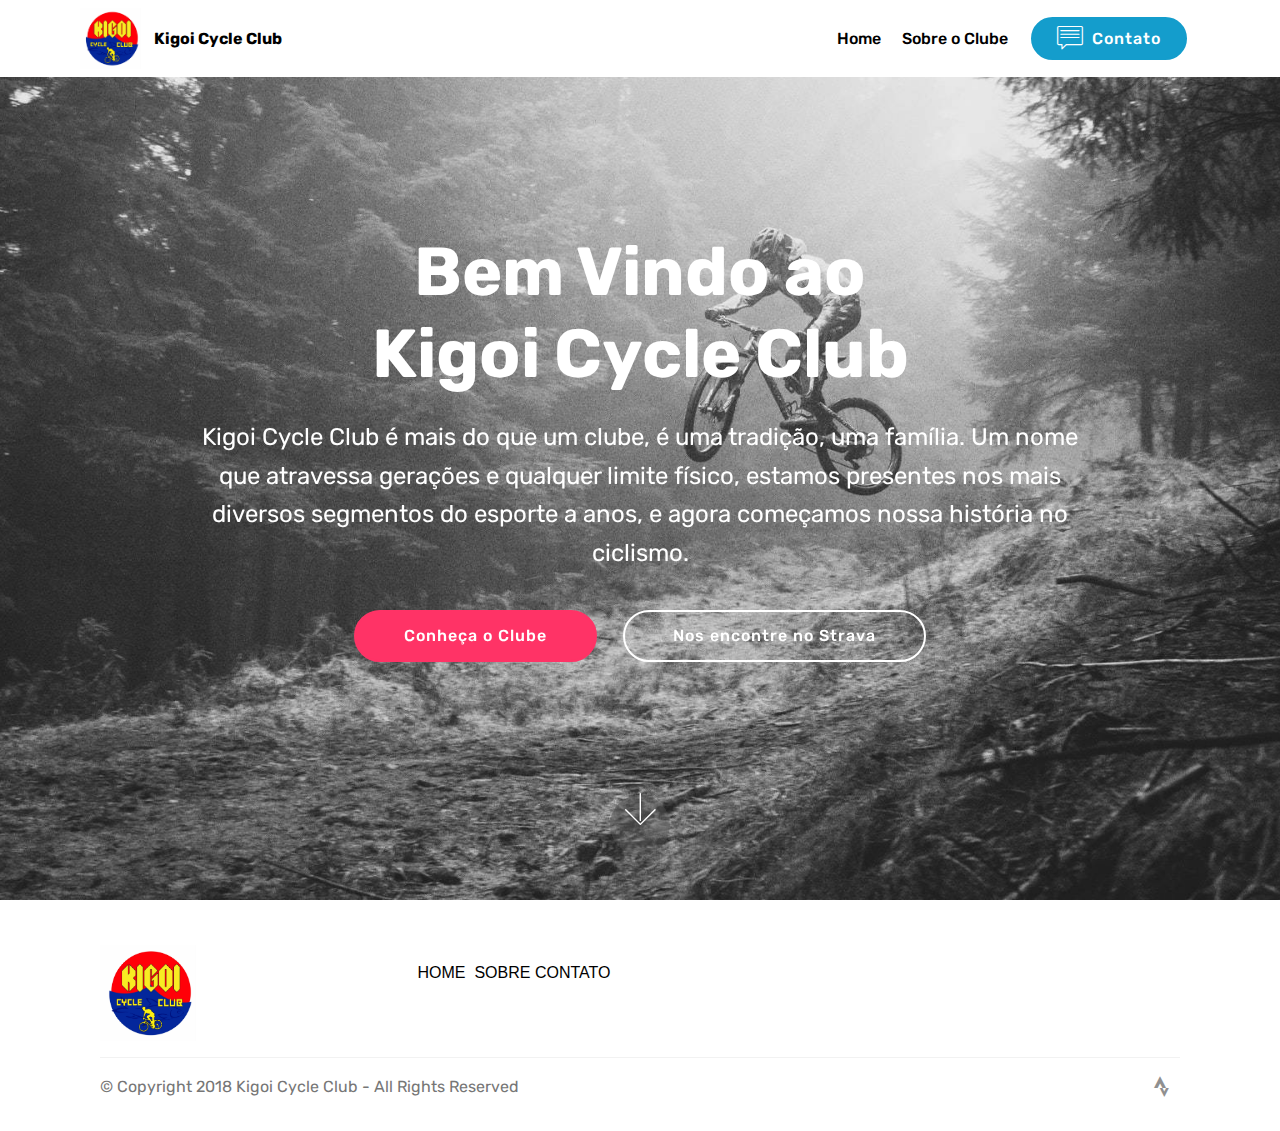
<file: index.html>
<!DOCTYPE html>
<html >
<head>
  <!-- Site made with Mobirise Website Builder v4.6.5, https://mobirise.com -->
  <meta charset="UTF-8">
  <meta http-equiv="X-UA-Compatible" content="IE=edge">
  <meta name="generator" content="Mobirise v4.6.5, mobirise.com">
  <meta name="viewport" content="width=device-width, initial-scale=1, minimum-scale=1">
  <link rel="shortcut icon" href="assets/images/kigoi-cicle-2279x2278.jpg" type="image/x-icon">
  <meta name="description" content="">
  <title>Home</title>
  <link rel="stylesheet" href="assets/web/assets/mobirise-icons/mobirise-icons.css">
  <link rel="stylesheet" href="assets/tether/tether.min.css">
  <link rel="stylesheet" href="assets/bootstrap/css/bootstrap.min.css">
  <link rel="stylesheet" href="assets/bootstrap/css/bootstrap-grid.min.css">
  <link rel="stylesheet" href="assets/bootstrap/css/bootstrap-reboot.min.css">
  <link rel="stylesheet" href="assets/socicon/css/styles.css">
  <link rel="stylesheet" href="assets/dropdown/css/style.css">
  <link rel="stylesheet" href="assets/theme/css/style.css">
  <link rel="stylesheet" href="assets/mobirise/css/mbr-additional.css" type="text/css">
  
  
  
</head>
<body>
  <section class="menu cid-r1SzBSHBFZ" once="menu" id="menu2-1">

    

    <nav class="navbar navbar-expand beta-menu navbar-dropdown align-items-center navbar-fixed-top navbar-toggleable-sm">
        <button class="navbar-toggler navbar-toggler-right" type="button" data-toggle="collapse" data-target="#navbarSupportedContent" aria-controls="navbarSupportedContent" aria-expanded="false" aria-label="Toggle navigation">
            <div class="hamburger">
                <span></span>
                <span></span>
                <span></span>
                <span></span>
            </div>
        </button>
        <div class="menu-logo">
            <div class="navbar-brand">
                <span class="navbar-logo">
                    <a href="https://mobirise.com">
                        <img src="assets/images/kigoi-cicle-2279x2278.jpg" alt="Mobirise" title="" style="height: 3.8rem;">
                    </a>
                </span>
                <span class="navbar-caption-wrap"><a class="navbar-caption text-black display-4" href="https://mobirise.com">
                        Kigoi Cycle Club</a></span>
            </div>
        </div>
        <div class="collapse navbar-collapse" id="navbarSupportedContent">
            <ul class="navbar-nav nav-dropdown" data-app-modern-menu="true"><li class="nav-item">
                    <a class="nav-link link text-black display-4" href="index.html">
                        Home</a>
                </li>
                <li class="nav-item">
                    <a class="nav-link link text-black display-4" href="aboutus.html">
                        Sobre o Clube</a>
                </li></ul>
            <div class="navbar-buttons mbr-section-btn"><a class="btn btn-sm btn-primary display-4" href="tel:+1-234-567-8901"><span class="mbri-chat mbr-iconfont mbr-iconfont-btn"></span>
                    
                    Contato</a></div>
        </div>
    </nav>
</section>

<section class="engine"><a href="https://mobirise.ws/g">create own website</a></section><section class="cid-r1SzWcnbmU mbr-fullscreen mbr-parallax-background" id="header2-2">

    

    

    <div class="container align-center">
        <div class="row justify-content-md-center">
            <div class="mbr-white col-md-10">
                <h1 class="mbr-section-title mbr-bold pb-3 mbr-fonts-style display-1">
                    Bem Vindo ao <br>Kigoi Cycle Club</h1>
                
                <p class="mbr-text pb-3 mbr-fonts-style display-5">
                    Kigoi Cycle Club é mais do que um clube, é uma tradição, uma família. Um nome que atravessa gerações e qualquer limite físico, estamos presentes nos mais diversos segmentos do esporte a anos, e agora começamos nossa história no ciclismo.</p>
                <div class="mbr-section-btn"><a class="btn btn-md btn-secondary display-4" href="aboutus.html">Conheça o Clube</a>
                    <a class="btn btn-md btn-white-outline display-4" href="https://www.strava.com/clubs/466234" target="_blank">Nos encontre no Strava</a></div>
            </div>
        </div>
    </div>
    <div class="mbr-arrow hidden-sm-down" aria-hidden="true">
        <a href="#next">
            <i class="mbri-down mbr-iconfont"></i>
        </a>
    </div>
</section>

<section class="cid-r1SFypBgGi" id="footer5-8">

    

    

    <div class="container">
        <div class="media-container-row">
            <div class="col-md-3">
                <div class="media-wrap">
                    <a href="index.html">
                       <img src="assets/images/kigoi-cicle-2279x2278.jpg" alt="Mobirise" title="">
                    </a>
                </div>
            </div>
            <div class="col-md-9">
                <p class="mbr-text align-right links mbr-fonts-style display-7"></p><p>&nbsp; &nbsp; &nbsp;&nbsp;&nbsp;&nbsp;&nbsp;<a href="index.html" class="text-black">HOME</a>&nbsp;&nbsp;<a href="aboutus.html" class="text-black">SOBRE</a>&nbsp;<a href="page2.html" class="text-black">CONTATO</a></p><p></p>
            </div>
        </div>
        <div class="footer-lower">
            <div class="media-container-row">
                <div class="col-md-12">
                    <hr>
                </div>
            </div>
            <div class="media-container-row mbr-white">
                <div class="col-md-6 copyright">
                    <p class="mbr-text mbr-fonts-style display-7">
                        © Copyright 2018 Kigoi Cycle Club - All Rights Reserved
                    </p>
                </div>
                <div class="col-md-6">
                    <div class="social-list align-right">
                        <div class="soc-item">
                            <a href="https://www.strava.com/clubs/466234" target="_blank">
                                <span class="mbr-iconfont mbr-iconfont-social socicon-strava socicon"></span>
                            </a>
                        </div>
                        
                        
                        
                        
                        
                    </div>
                </div>
            </div>
        </div>
    </div>
</section>


  <script src="assets/web/assets/jquery/jquery.min.js"></script>
  <script src="assets/popper/popper.min.js"></script>
  <script src="assets/tether/tether.min.js"></script>
  <script src="assets/bootstrap/js/bootstrap.min.js"></script>
  <script src="assets/dropdown/js/script.min.js"></script>
  <script src="assets/touchswipe/jquery.touch-swipe.min.js"></script>
  <script src="assets/parallax/jarallax.min.js"></script>
  <script src="assets/smoothscroll/smooth-scroll.js"></script>
  <script src="assets/theme/js/script.js"></script>
  
  
</body>
</html>
</file>
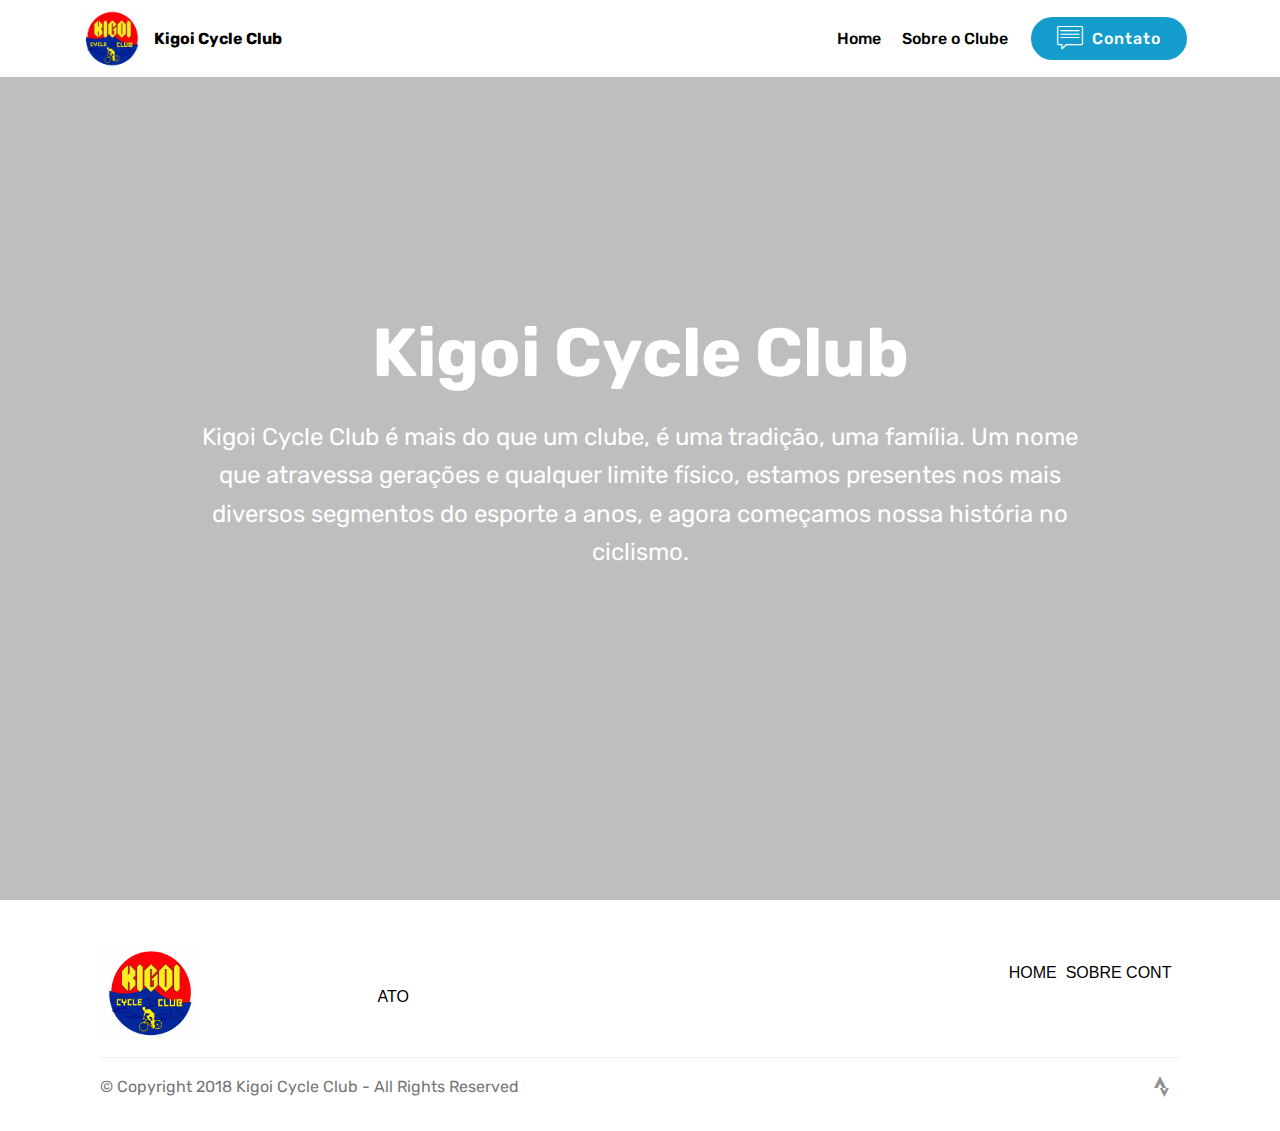
<file: aboutus.html>
<!DOCTYPE html>
<html >
<head>
  <!-- Site made with Mobirise Website Builder v4.6.5, https://mobirise.com -->
  <meta charset="UTF-8">
  <meta http-equiv="X-UA-Compatible" content="IE=edge">
  <meta name="generator" content="Mobirise v4.6.5, mobirise.com">
  <meta name="viewport" content="width=device-width, initial-scale=1, minimum-scale=1">
  <link rel="shortcut icon" href="assets/images/kigoi-cicle-2279x2278.jpg" type="image/x-icon">
  <meta name="description" content="Website Generator Description">
  <title>Sobre o Clube</title>
  <link rel="stylesheet" href="assets/web/assets/mobirise-icons/mobirise-icons.css">
  <link rel="stylesheet" href="assets/tether/tether.min.css">
  <link rel="stylesheet" href="assets/bootstrap/css/bootstrap.min.css">
  <link rel="stylesheet" href="assets/bootstrap/css/bootstrap-grid.min.css">
  <link rel="stylesheet" href="assets/bootstrap/css/bootstrap-reboot.min.css">
  <link rel="stylesheet" href="assets/socicon/css/styles.css">
  <link rel="stylesheet" href="assets/dropdown/css/style.css">
  <link rel="stylesheet" href="assets/theme/css/style.css">
  <link rel="stylesheet" href="assets/mobirise/css/mbr-additional.css" type="text/css">
  
  
  
</head>
<body>
  <section class="menu cid-r1SzBSHBFZ" once="menu" id="menu2-3">

    

    <nav class="navbar navbar-expand beta-menu navbar-dropdown align-items-center navbar-fixed-top navbar-toggleable-sm">
        <button class="navbar-toggler navbar-toggler-right" type="button" data-toggle="collapse" data-target="#navbarSupportedContent" aria-controls="navbarSupportedContent" aria-expanded="false" aria-label="Toggle navigation">
            <div class="hamburger">
                <span></span>
                <span></span>
                <span></span>
                <span></span>
            </div>
        </button>
        <div class="menu-logo">
            <div class="navbar-brand">
                <span class="navbar-logo">
                    <a href="index.html">
                        <img src="assets/images/kigoi-cicle-2279x2278.jpg" alt="Mobirise" title="" style="height: 3.8rem;">
                    </a>
                </span>
                <span class="navbar-caption-wrap"><a class="navbar-caption text-black display-4" href="https://mobirise.com">
                        Kigoi Cycle Club</a></span>
            </div>
        </div>
        <div class="collapse navbar-collapse" id="navbarSupportedContent">
            <ul class="navbar-nav nav-dropdown" data-app-modern-menu="true"><li class="nav-item">
                    <a class="nav-link link text-black display-4" href="index.html">
                        Home</a>
                </li>
                <li class="nav-item">
                    <a class="nav-link link text-black display-4" href="aboutus.html">
                        Sobre o Clube</a>
                </li></ul>
            <div class="navbar-buttons mbr-section-btn"><a class="btn btn-sm btn-primary display-4" href="tel:+1-234-567-8901"><span class="mbri-chat mbr-iconfont mbr-iconfont-btn"></span>
                    
                    Contato</a></div>
        </div>
    </nav>
</section>

<section class="engine"><a href="https://mobirise.ws/p">open source website creator</a></section><section class="header8 cid-r1SBWvVVMK mbr-fullscreen" data-bg-video="https://www.youtube.com/watch?v=PwlDXUmKIhk" id="header8-4">

    

    <div class="mbr-overlay" style="opacity: 0.2; background-color: rgb(0, 0, 0);">
    </div>

    <div class="container align-center">
        <div class="row justify-content-md-center">
            <div class="mbr-white col-md-10">
                <h1 class="mbr-section-title align-center py-2 mbr-bold mbr-fonts-style display-1">
                        Kigoi Cycle Club</h1>
                <p class="mbr-text align-center py-2 mbr-fonts-style display-5">
                        Kigoi Cycle Club é mais do que um clube, é uma tradição, uma família. Um nome que atravessa gerações e qualquer limite físico, estamos presentes nos mais diversos segmentos do esporte a anos, e agora começamos nossa história no ciclismo.
                </p>
                
                
                
            </div>
        </div>
    </div>
    
</section>

<section class="cid-r1SH3RLzJL" id="footer5-c">

    

    

    <div class="container">
        <div class="media-container-row">
            <div class="col-md-3">
                <div class="media-wrap">
                    <a href="index.html">
                       <img src="assets/images/kigoi-cicle-2279x2278.jpg" alt="Mobirise" title="">
                    </a>
                </div>
            </div>
            <div class="col-md-9">
                <p class="mbr-text align-right links mbr-fonts-style display-7"></p><p></p><p>&nbsp;&nbsp;&nbsp;&nbsp;&nbsp;&nbsp;&nbsp;&nbsp;&nbsp;&nbsp;&nbsp;&nbsp;&nbsp;&nbsp;&nbsp;&nbsp;&nbsp;&nbsp;&nbsp;&nbsp;&nbsp;&nbsp;&nbsp;&nbsp;&nbsp;&nbsp;&nbsp;&nbsp;&nbsp;&nbsp;&nbsp;&nbsp;&nbsp;&nbsp;&nbsp;&nbsp;&nbsp;&nbsp;&nbsp;&nbsp;&nbsp;&nbsp;&nbsp;&nbsp;&nbsp;&nbsp;&nbsp;&nbsp;&nbsp;&nbsp;&nbsp;&nbsp;&nbsp;&nbsp;&nbsp;&nbsp;&nbsp;&nbsp;&nbsp;&nbsp;&nbsp;&nbsp;&nbsp;&nbsp;&nbsp;&nbsp;&nbsp;&nbsp;&nbsp;&nbsp;&nbsp;&nbsp;&nbsp;&nbsp;&nbsp;&nbsp;&nbsp;&nbsp;&nbsp;&nbsp;&nbsp;&nbsp;&nbsp;&nbsp;&nbsp;&nbsp;&nbsp;&nbsp;&nbsp;&nbsp;&nbsp;&nbsp;&nbsp;&nbsp;&nbsp;&nbsp;&nbsp;&nbsp;&nbsp;&nbsp;&nbsp;&nbsp;&nbsp;&nbsp;&nbsp;&nbsp;&nbsp;&nbsp;&nbsp;&nbsp;&nbsp;&nbsp;&nbsp;&nbsp;&nbsp;&nbsp;&nbsp;&nbsp;&nbsp;&nbsp;&nbsp;&nbsp;&nbsp;&nbsp;&nbsp;&nbsp;&nbsp;&nbsp;&nbsp;&nbsp;&nbsp;&nbsp;&nbsp;&nbsp;&nbsp;&nbsp;&nbsp;&nbsp;&nbsp;&nbsp;&nbsp;&nbsp;<a href="index.html" class="text-black">HOME</a>&nbsp;&nbsp;<a href="aboutus.html" class="text-black">SOBRE</a>&nbsp;<a href="page2.html" class="text-black">CONTATO</a></p><p></p><p></p>
            </div>
        </div>
        <div class="footer-lower">
            <div class="media-container-row">
                <div class="col-md-12">
                    <hr>
                </div>
            </div>
            <div class="media-container-row mbr-white">
                <div class="col-md-6 copyright">
                    <p class="mbr-text mbr-fonts-style display-7">
                        © Copyright 2018 Kigoi Cycle Club - All Rights Reserved
                    </p>
                </div>
                <div class="col-md-6">
                    <div class="social-list align-right">
                        <div class="soc-item">
                            <a href="https://www.strava.com/clubs/466234" target="_blank">
                                <span class="mbr-iconfont mbr-iconfont-social socicon-strava socicon"></span>
                            </a>
                        </div>
                        
                        
                        
                        
                        
                    </div>
                </div>
            </div>
        </div>
    </div>
</section>


  <script src="assets/web/assets/jquery/jquery.min.js"></script>
  <script src="assets/popper/popper.min.js"></script>
  <script src="assets/tether/tether.min.js"></script>
  <script src="assets/bootstrap/js/bootstrap.min.js"></script>
  <script src="assets/smoothscroll/smooth-scroll.js"></script>
  <script src="assets/touchswipe/jquery.touch-swipe.min.js"></script>
  <script src="assets/playervimeo/vimeo_player.js"></script>
  <script src="assets/ytplayer/jquery.mb.ytplayer.min.js"></script>
  <script src="assets/vimeoplayer/jquery.mb.vimeo_player.js"></script>
  <script src="assets/dropdown/js/script.min.js"></script>
  <script src="assets/theme/js/script.js"></script>
  
  
</body>
</html>
</file>
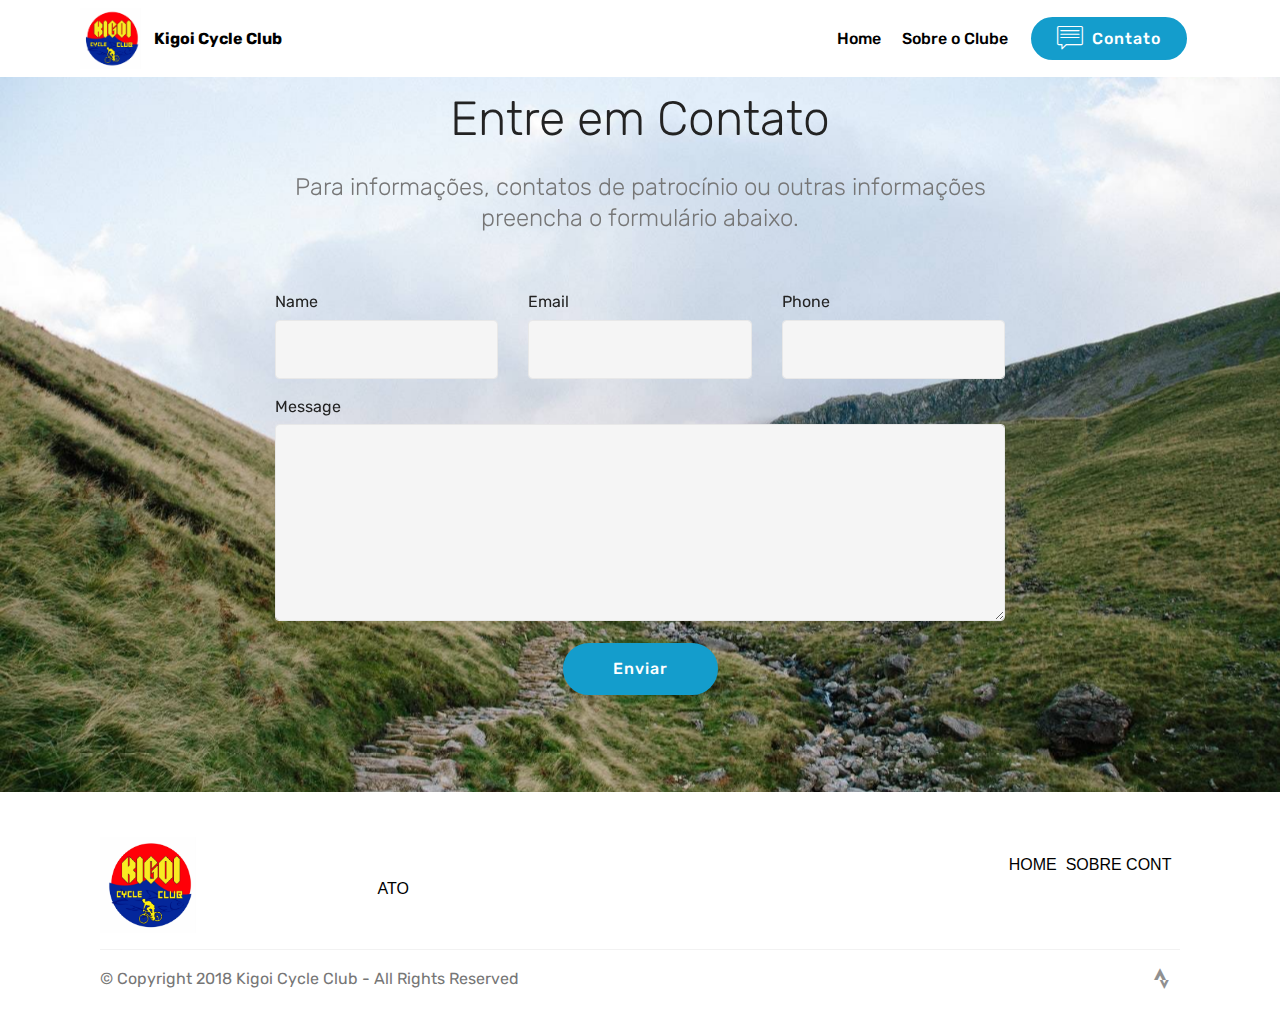
<file: page2.html>
<!DOCTYPE html>
<html >
<head>
  <!-- Site made with Mobirise Website Builder v4.6.5, https://mobirise.com -->
  <meta charset="UTF-8">
  <meta http-equiv="X-UA-Compatible" content="IE=edge">
  <meta name="generator" content="Mobirise v4.6.5, mobirise.com">
  <meta name="viewport" content="width=device-width, initial-scale=1, minimum-scale=1">
  <link rel="shortcut icon" href="assets/images/kigoi-cicle-2279x2278.jpg" type="image/x-icon">
  <meta name="description" content="Web Creator Description">
  <title>Contato</title>
  <link rel="stylesheet" href="assets/web/assets/mobirise-icons/mobirise-icons.css">
  <link rel="stylesheet" href="assets/tether/tether.min.css">
  <link rel="stylesheet" href="assets/bootstrap/css/bootstrap.min.css">
  <link rel="stylesheet" href="assets/bootstrap/css/bootstrap-grid.min.css">
  <link rel="stylesheet" href="assets/bootstrap/css/bootstrap-reboot.min.css">
  <link rel="stylesheet" href="assets/socicon/css/styles.css">
  <link rel="stylesheet" href="assets/dropdown/css/style.css">
  <link rel="stylesheet" href="assets/theme/css/style.css">
  <link rel="stylesheet" href="assets/mobirise/css/mbr-additional.css" type="text/css">
  
  
  
</head>
<body>
  <section class="menu cid-r1SzBSHBFZ" once="menu" id="menu2-5">

    

    <nav class="navbar navbar-expand beta-menu navbar-dropdown align-items-center navbar-fixed-top navbar-toggleable-sm">
        <button class="navbar-toggler navbar-toggler-right" type="button" data-toggle="collapse" data-target="#navbarSupportedContent" aria-controls="navbarSupportedContent" aria-expanded="false" aria-label="Toggle navigation">
            <div class="hamburger">
                <span></span>
                <span></span>
                <span></span>
                <span></span>
            </div>
        </button>
        <div class="menu-logo">
            <div class="navbar-brand">
                <span class="navbar-logo">
                    <a href="https://mobirise.com">
                        <img src="assets/images/kigoi-cicle-2279x2278.jpg" alt="Mobirise" title="" style="height: 3.8rem;">
                    </a>
                </span>
                <span class="navbar-caption-wrap"><a class="navbar-caption text-black display-4" href="https://mobirise.com">
                        Kigoi Cycle Club</a></span>
            </div>
        </div>
        <div class="collapse navbar-collapse" id="navbarSupportedContent">
            <ul class="navbar-nav nav-dropdown" data-app-modern-menu="true"><li class="nav-item">
                    <a class="nav-link link text-black display-4" href="index.html">
                        Home</a>
                </li>
                <li class="nav-item">
                    <a class="nav-link link text-black display-4" href="aboutus.html">
                        Sobre o Clube</a>
                </li></ul>
            <div class="navbar-buttons mbr-section-btn"><a class="btn btn-sm btn-primary display-4" href="tel:+1-234-567-8901"><span class="mbri-chat mbr-iconfont mbr-iconfont-btn"></span>
                    
                    Contato</a></div>
        </div>
    </nav>
</section>

<section class="engine"><a href="https://mobirise.ws/n">free website maker app</a></section><section class="mbr-section form1 cid-r1SDyYfflN mbr-parallax-background" id="form1-6">

    

    
    <div class="container">
        <div class="row justify-content-center">
            <div class="title col-12 col-lg-8">
                <h2 class="mbr-section-title align-center pb-3 mbr-fonts-style display-2">
                    Entre em Contato</h2>
                <h3 class="mbr-section-subtitle align-center mbr-light pb-3 mbr-fonts-style display-5">
                    Para informações, contatos de patrocínio ou outras informações preencha o formulário abaixo.</h3>
            </div>
        </div>
    </div>
    <div class="container">
        <div class="row justify-content-center">
            <div class="media-container-column col-lg-8" data-form-type="formoid">
                    <div data-form-alert="" hidden="">
                        Thanks for filling out the form!
                    </div>
            
                    <form class="mbr-form" action="https://mobirise.com/" method="post" data-form-title="Mobirise Form"><input type="hidden" name="email" data-form-email="true" value="E3myIRxMjEdAXoKsboxUwW1qRzGtNYakWLFRpj30SbmyTUPNnIhonrF9xoj2+ibFoNWRN9IxQ5hhUL/3vRTHdgPvuYLWmM225DbDOR63Ttg/otZOc+9LPNz9loeJWDLj" data-form-field="Email">
                        <div class="row row-sm-offset">
                            <div class="col-md-4 multi-horizontal" data-for="name">
                                <div class="form-group">
                                    <label class="form-control-label mbr-fonts-style display-7" for="name-form1-6">Name</label>
                                    <input type="text" class="form-control" name="name" data-form-field="Name" required="" id="name-form1-6">
                                </div>
                            </div>
                            <div class="col-md-4 multi-horizontal" data-for="email">
                                <div class="form-group">
                                    <label class="form-control-label mbr-fonts-style display-7" for="email-form1-6">Email</label>
                                    <input type="email" class="form-control" name="email" data-form-field="Email" required="" id="email-form1-6">
                                </div>
                            </div>
                            <div class="col-md-4 multi-horizontal" data-for="phone">
                                <div class="form-group">
                                    <label class="form-control-label mbr-fonts-style display-7" for="phone-form1-6">Phone</label>
                                    <input type="tel" class="form-control" name="phone" data-form-field="Phone" id="phone-form1-6">
                                </div>
                            </div>
                        </div>
                        <div class="form-group" data-for="message">
                            <label class="form-control-label mbr-fonts-style display-7" for="message-form1-6">Message</label>
                            <textarea type="text" class="form-control" name="message" rows="7" data-form-field="Message" id="message-form1-6"></textarea>
                        </div>
            
                        <span class="input-group-btn"><button href="" type="submit" class="btn btn-primary btn-form display-4">Enviar</button></span>
                    </form>
            </div>
        </div>
    </div>
</section>

<section class="cid-r1SGn2EhPM" id="footer5-a">

    

    

    <div class="container">
        <div class="media-container-row">
            <div class="col-md-3">
                <div class="media-wrap">
                    <a href="index.html">
                       <img src="assets/images/kigoi-cicle-2279x2278.jpg" alt="Mobirise" title="">
                    </a>
                </div>
            </div>
            <div class="col-md-9">
                <p class="mbr-text align-right links mbr-fonts-style display-7"></p><p></p><p>&nbsp;&nbsp;&nbsp;&nbsp;&nbsp;&nbsp;&nbsp;&nbsp;&nbsp;&nbsp;&nbsp;&nbsp;&nbsp;&nbsp;&nbsp;&nbsp;&nbsp;&nbsp;&nbsp;&nbsp;&nbsp;&nbsp;&nbsp;&nbsp;&nbsp;&nbsp;&nbsp;&nbsp;&nbsp;&nbsp;&nbsp;&nbsp;&nbsp;&nbsp;&nbsp;&nbsp;&nbsp;&nbsp;&nbsp;&nbsp;&nbsp;&nbsp;&nbsp;&nbsp;&nbsp;&nbsp;&nbsp;&nbsp;&nbsp;&nbsp;&nbsp;&nbsp;&nbsp;&nbsp;&nbsp;&nbsp;&nbsp;&nbsp;&nbsp;&nbsp;&nbsp;&nbsp;&nbsp;&nbsp;&nbsp;&nbsp;&nbsp;&nbsp;&nbsp;&nbsp;&nbsp;&nbsp;&nbsp;&nbsp;&nbsp;&nbsp;&nbsp;&nbsp;&nbsp;&nbsp;&nbsp;&nbsp;&nbsp;&nbsp;&nbsp;&nbsp;&nbsp;&nbsp;&nbsp;&nbsp;&nbsp;&nbsp;&nbsp;&nbsp;&nbsp;&nbsp;&nbsp;&nbsp;&nbsp;&nbsp;&nbsp;&nbsp;&nbsp;&nbsp;&nbsp;&nbsp;&nbsp;&nbsp;&nbsp;&nbsp;&nbsp;&nbsp;&nbsp;&nbsp;&nbsp;&nbsp;&nbsp;&nbsp;&nbsp;&nbsp;&nbsp;&nbsp;&nbsp;&nbsp;&nbsp;&nbsp;&nbsp;&nbsp;&nbsp;&nbsp;&nbsp;&nbsp;&nbsp;&nbsp;&nbsp;&nbsp;&nbsp;&nbsp;&nbsp;&nbsp;&nbsp;&nbsp;<a href="index.html" class="text-black">HOME</a>&nbsp;&nbsp;<a href="aboutus.html" class="text-black">SOBRE</a>&nbsp;<a href="page2.html" class="text-black">CONTATO</a><br></p><p></p><p></p>
            </div>
        </div>
        <div class="footer-lower">
            <div class="media-container-row">
                <div class="col-md-12">
                    <hr>
                </div>
            </div>
            <div class="media-container-row mbr-white">
                <div class="col-md-6 copyright">
                    <p class="mbr-text mbr-fonts-style display-7">
                        © Copyright 2018 Kigoi Cycle Club - All Rights Reserved
                    </p>
                </div>
                <div class="col-md-6">
                    <div class="social-list align-right">
                        <div class="soc-item">
                            <a href="https://www.strava.com/clubs/466234" target="_blank">
                                <span class="mbr-iconfont mbr-iconfont-social socicon-strava socicon"></span>
                            </a>
                        </div>
                        
                        
                        
                        
                        
                    </div>
                </div>
            </div>
        </div>
    </div>
</section>


  <script src="assets/web/assets/jquery/jquery.min.js"></script>
  <script src="assets/popper/popper.min.js"></script>
  <script src="assets/tether/tether.min.js"></script>
  <script src="assets/bootstrap/js/bootstrap.min.js"></script>
  <script src="assets/smoothscroll/smooth-scroll.js"></script>
  <script src="assets/touchswipe/jquery.touch-swipe.min.js"></script>
  <script src="assets/parallax/jarallax.min.js"></script>
  <script src="assets/dropdown/js/script.min.js"></script>
  <script src="assets/theme/js/script.js"></script>
  <script src="assets/formoid/formoid.min.js"></script>
  
  
</body>
</html>
</file>
<file: assets/web/assets/mobirise-icons/mobirise-icons.css>
@font-face {
  font-family: 'MobiriseIcons';
  src:  url('mobirise-icons.eot?spat4u');
  src:  url('mobirise-icons.eot?spat4u#iefix') format('embedded-opentype'),
    url('mobirise-icons.ttf?spat4u') format('truetype'),
    url('mobirise-icons.woff?spat4u') format('woff'),
    url('mobirise-icons.svg?spat4u#MobiriseIcons') format('svg');
  font-weight: normal;
  font-style: normal;
}

[class^="mbri-"], [class*=" mbri-"] {
  /* use !important to prevent issues with browser extensions that change fonts */
  font-family: MobiriseIcons !important;
  speak: none;
  font-style: normal;
  font-weight: normal;
  font-variant: normal;
  text-transform: none;
  line-height: 1;

  /* Better Font Rendering =========== */
  -webkit-font-smoothing: antialiased;
  -moz-osx-font-smoothing: grayscale;
}

.mbri-add-submenu:before {
  content: "\e900";
}
.mbri-alert:before {
  content: "\e901";
}
.mbri-align-center:before {
  content: "\e902";
}
.mbri-align-justify:before {
  content: "\e903";
}
.mbri-align-left:before {
  content: "\e904";
}
.mbri-align-right:before {
  content: "\e905";
}
.mbri-android:before {
  content: "\e906";
}
.mbri-apple:before {
  content: "\e907";
}
.mbri-arrow-down:before {
  content: "\e908";
}
.mbri-arrow-next:before {
  content: "\e909";
}
.mbri-arrow-prev:before {
  content: "\e90a";
}
.mbri-arrow-up:before {
  content: "\e90b";
}
.mbri-bold:before {
  content: "\e90c";
}
.mbri-bookmark:before {
  content: "\e90d";
}
.mbri-bootstrap:before {
  content: "\e90e";
}
.mbri-briefcase:before {
  content: "\e90f";
}
.mbri-browse:before {
  content: "\e910";
}
.mbri-bulleted-list:before {
  content: "\e911";
}
.mbri-calendar:before {
  content: "\e912";
}
.mbri-camera:before {
  content: "\e913";
}
.mbri-cart-add:before {
  content: "\e914";
}
.mbri-cart-full:before {
  content: "\e915";
}
.mbri-cash:before {
  content: "\e916";
}
.mbri-change-style:before {
  content: "\e917";
}
.mbri-chat:before {
  content: "\e918";
}
.mbri-clock:before {
  content: "\e919";
}
.mbri-close:before {
  content: "\e91a";
}
.mbri-cloud:before {
  content: "\e91b";
}
.mbri-code:before {
  content: "\e91c";
}
.mbri-contact-form:before {
  content: "\e91d";
}
.mbri-credit-card:before {
  content: "\e91e";
}
.mbri-cursor-click:before {
  content: "\e91f";
}
.mbri-cust-feedback:before {
  content: "\e920";
}
.mbri-database:before {
  content: "\e921";
}
.mbri-delivery:before {
  content: "\e922";
}
.mbri-desktop:before {
  content: "\e923";
}
.mbri-devices:before {
  content: "\e924";
}
.mbri-down:before {
  content: "\e925";
}
.mbri-download:before {
  content: "\e989";
}
.mbri-drag-n-drop:before {
  content: "\e927";
}
.mbri-drag-n-drop2:before {
  content: "\e928";
}
.mbri-edit:before {
  content: "\e929";
}
.mbri-edit2:before {
  content: "\e92a";
}
.mbri-error:before {
  content: "\e92b";
}
.mbri-extension:before {
  content: "\e92c";
}
.mbri-features:before {
  content: "\e92d";
}
.mbri-file:before {
  content: "\e92e";
}
.mbri-flag:before {
  content: "\e92f";
}
.mbri-folder:before {
  content: "\e930";
}
.mbri-gift:before {
  content: "\e931";
}
.mbri-github:before {
  content: "\e932";
}
.mbri-globe:before {
  content: "\e933";
}
.mbri-globe-2:before {
  content: "\e934";
}
.mbri-growing-chart:before {
  content: "\e935";
}
.mbri-hearth:before {
  content: "\e936";
}
.mbri-help:before {
  content: "\e937";
}
.mbri-home:before {
  content: "\e938";
}
.mbri-hot-cup:before {
  content: "\e939";
}
.mbri-idea:before {
  content: "\e93a";
}
.mbri-image-gallery:before {
  content: "\e93b";
}
.mbri-image-slider:before {
  content: "\e93c";
}
.mbri-info:before {
  content: "\e93d";
}
.mbri-italic:before {
  content: "\e93e";
}
.mbri-key:before {
  content: "\e93f";
}
.mbri-laptop:before {
  content: "\e940";
}
.mbri-layers:before {
  content: "\e941";
}
.mbri-left-right:before {
  content: "\e942";
}
.mbri-left:before {
  content: "\e943";
}
.mbri-letter:before {
  content: "\e944";
}
.mbri-like:before {
  content: "\e945";
}
.mbri-link:before {
  content: "\e946";
}
.mbri-lock:before {
  content: "\e947";
}
.mbri-login:before {
  content: "\e948";
}
.mbri-logout:before {
  content: "\e949";
}
.mbri-magic-stick:before {
  content: "\e94a";
}
.mbri-map-pin:before {
  content: "\e94b";
}
.mbri-menu:before {
  content: "\e94c";
}
.mbri-mobile:before {
  content: "\e94d";
}
.mbri-mobile2:before {
  content: "\e94e";
}
.mbri-mobirise:before {
  content: "\e94f";
}
.mbri-more-horizontal:before {
  content: "\e950";
}
.mbri-more-vertical:before {
  content: "\e951";
}
.mbri-music:before {
  content: "\e952";
}
.mbri-new-file:before {
  content: "\e953";
}
.mbri-numbered-list:before {
  content: "\e954";
}
.mbri-opened-folder:before {
  content: "\e955";
}
.mbri-pages:before {
  content: "\e956";
}
.mbri-paper-plane:before {
  content: "\e957";
}
.mbri-paperclip:before {
  content: "\e958";
}
.mbri-photo:before {
  content: "\e959";
}
.mbri-photos:before {
  content: "\e95a";
}
.mbri-pin:before {
  content: "\e95b";
}
.mbri-play:before {
  content: "\e95c";
}
.mbri-plus:before {
  content: "\e95d";
}
.mbri-preview:before {
  content: "\e95e";
}
.mbri-print:before {
  content: "\e95f";
}
.mbri-protect:before {
  content: "\e960";
}
.mbri-question:before {
  content: "\e961";
}
.mbri-quote-left:before {
  content: "\e962";
}
.mbri-quote-right:before {
  content: "\e963";
}
.mbri-refresh:before {
  content: "\e964";
}
.mbri-responsive:before {
  content: "\e965";
}
.mbri-right:before {
  content: "\e966";
}
.mbri-rocket:before {
  content: "\e967";
}
.mbri-sad-face:before {
  content: "\e968";
}
.mbri-sale:before {
  content: "\e969";
}
.mbri-save:before {
  content: "\e96a";
}
.mbri-search:before {
  content: "\e96b";
}
.mbri-setting:before {
  content: "\e96c";
}
.mbri-setting2:before {
  content: "\e96d";
}
.mbri-setting3:before {
  content: "\e96e";
}
.mbri-share:before {
  content: "\e96f";
}
.mbri-shopping-bag:before {
  content: "\e970";
}
.mbri-shopping-basket:before {
  content: "\e971";
}
.mbri-shopping-cart:before {
  content: "\e972";
}
.mbri-sites:before {
  content: "\e973";
}
.mbri-smile-face:before {
  content: "\e974";
}
.mbri-speed:before {
  content: "\e975";
}
.mbri-star:before {
  content: "\e976";
}
.mbri-success:before {
  content: "\e977";
}
.mbri-sun:before {
  content: "\e978";
}
.mbri-sun2:before {
  content: "\e979";
}
.mbri-tablet:before {
  content: "\e97a";
}
.mbri-tablet-vertical:before {
  content: "\e97b";
}
.mbri-target:before {
  content: "\e97c";
}
.mbri-timer:before {
  content: "\e97d";
}
.mbri-to-ftp:before {
  content: "\e97e";
}
.mbri-to-local-drive:before {
  content: "\e97f";
}
.mbri-touch-swipe:before {
  content: "\e980";
}
.mbri-touch:before {
  content: "\e981";
}
.mbri-trash:before {
  content: "\e982";
}
.mbri-underline:before {
  content: "\e983";
}
.mbri-unlink:before {
  content: "\e984";
}
.mbri-unlock:before {
  content: "\e985";
}
.mbri-up-down:before {
  content: "\e986";
}
.mbri-up:before {
  content: "\e987";
}
.mbri-update:before {
  content: "\e988";
}
.mbri-upload:before {
 content: "\e926"; 
}
.mbri-user:before {
  content: "\e98a";
}
.mbri-user2:before {
  content: "\e98b";
}
.mbri-users:before {
  content: "\e98c";
}
.mbri-video:before {
  content: "\e98d";
}
.mbri-video-play:before {
  content: "\e98e";
}
.mbri-watch:before {
  content: "\e98f";
}
.mbri-website-theme:before {
  content: "\e990";
}
.mbri-wifi:before {
  content: "\e991";
}
.mbri-windows:before {
  content: "\e992";
}
.mbri-zoom-out:before {
  content: "\e993";
}
.mbri-redo:before {
  content: "\e994";
}
.mbri-undo:before {
  content: "\e995";
}
</file>
<file: assets/socicon/css/styles.css>
@charset "UTF-8";

@font-face {
  font-family: "socicon";
  src:url("../fonts/socicon.eot");
  src:url("../fonts/socicon.eot?#iefix") format("embedded-opentype"),
    url("../fonts/socicon.woff") format("woff"),
    url("../fonts/socicon.ttf") format("truetype"),
    url("../fonts/socicon.svg#socicon") format("svg");
  font-weight: normal;
  font-style: normal;

}

[data-icon]:before {
  font-family: "socicon" !important;
  content: attr(data-icon);
  font-style: normal !important;
  font-weight: normal !important;
  font-variant: normal !important;
  text-transform: none !important;
  speak: none;
  line-height: 1;
  -webkit-font-smoothing: antialiased;
  -moz-osx-font-smoothing: grayscale;
}

[class^="socicon-"]:before,
[class*=" socicon-"]:before {
  font-family: "socicon" !important;
  font-style: normal !important;
  font-weight: normal !important;
  font-variant: normal !important;
  text-transform: none !important;
  speak: none;
  line-height: 1;
  -webkit-font-smoothing: antialiased;
  -moz-osx-font-smoothing: grayscale;
}

.socicon-modelmayhem:before {
  content: "\e000";
}
.socicon-mixcloud:before {
  content: "\e001";
}
.socicon-drupal:before {
  content: "\e002";
}
.socicon-swarm:before {
  content: "\e003";
}
.socicon-istock:before {
  content: "\e004";
}
.socicon-yammer:before {
  content: "\e005";
}
.socicon-ello:before {
  content: "\e006";
}
.socicon-stackoverflow:before {
  content: "\e007";
}
.socicon-persona:before {
  content: "\e008";
}
.socicon-triplej:before {
  content: "\e009";
}
.socicon-houzz:before {
  content: "\e00a";
}
.socicon-rss:before {
  content: "\e00b";
}
.socicon-paypal:before {
  content: "\e00c";
}
.socicon-odnoklassniki:before {
  content: "\e00d";
}
.socicon-airbnb:before {
  content: "\e00e";
}
.socicon-periscope:before {
  content: "\e00f";
}
.socicon-outlook:before {
  content: "\e010";
}
.socicon-coderwall:before {
  content: "\e011";
}
.socicon-tripadvisor:before {
  content: "\e012";
}
.socicon-appnet:before {
  content: "\e013";
}
.socicon-goodreads:before {
  content: "\e014";
}
.socicon-tripit:before {
  content: "\e015";
}
.socicon-lanyrd:before {
  content: "\e016";
}
.socicon-slideshare:before {
  content: "\e017";
}
.socicon-buffer:before {
  content: "\e018";
}
.socicon-disqus:before {
  content: "\e019";
}
.socicon-vkontakte:before {
  content: "\e01a";
}
.socicon-whatsapp:before {
  content: "\e01b";
}
.socicon-patreon:before {
  content: "\e01c";
}
.socicon-storehouse:before {
  content: "\e01d";
}
.socicon-pocket:before {
  content: "\e01e";
}
.socicon-mail:before {
  content: "\e01f";
}
.socicon-blogger:before {
  content: "\e020";
}
.socicon-technorati:before {
  content: "\e021";
}
.socicon-reddit:before {
  content: "\e022";
}
.socicon-dribbble:before {
  content: "\e023";
}
.socicon-stumbleupon:before {
  content: "\e024";
}
.socicon-digg:before {
  content: "\e025";
}
.socicon-envato:before {
  content: "\e026";
}
.socicon-behance:before {
  content: "\e027";
}
.socicon-delicious:before {
  content: "\e028";
}
.socicon-deviantart:before {
  content: "\e029";
}
.socicon-forrst:before {
  content: "\e02a";
}
.socicon-play:before {
  content: "\e02b";
}
.socicon-zerply:before {
  content: "\e02c";
}
.socicon-wikipedia:before {
  content: "\e02d";
}
.socicon-apple:before {
  content: "\e02e";
}
.socicon-flattr:before {
  content: "\e02f";
}
.socicon-github:before {
  content: "\e030";
}
.socicon-renren:before {
  content: "\e031";
}
.socicon-friendfeed:before {
  content: "\e032";
}
.socicon-newsvine:before {
  content: "\e033";
}
.socicon-identica:before {
  content: "\e034";
}
.socicon-bebo:before {
  content: "\e035";
}
.socicon-zynga:before {
  content: "\e036";
}
.socicon-steam:before {
  content: "\e037";
}
.socicon-xbox:before {
  content: "\e038";
}
.socicon-windows:before {
  content: "\e039";
}
.socicon-qq:before {
  content: "\e03a";
}
.socicon-douban:before {
  content: "\e03b";
}
.socicon-meetup:before {
  content: "\e03c";
}
.socicon-playstation:before {
  content: "\e03d";
}
.socicon-android:before {
  content: "\e03e";
}
.socicon-snapchat:before {
  content: "\e03f";
}
.socicon-twitter:before {
  content: "\e040";
}
.socicon-facebook:before {
  content: "\e041";
}
.socicon-googleplus:before {
  content: "\e042";
}
.socicon-pinterest:before {
  content: "\e043";
}
.socicon-foursquare:before {
  content: "\e044";
}
.socicon-yahoo:before {
  content: "\e045";
}
.socicon-skype:before {
  content: "\e046";
}
.socicon-yelp:before {
  content: "\e047";
}
.socicon-feedburner:before {
  content: "\e048";
}
.socicon-linkedin:before {
  content: "\e049";
}
.socicon-viadeo:before {
  content: "\e04a";
}
.socicon-xing:before {
  content: "\e04b";
}
.socicon-myspace:before {
  content: "\e04c";
}
.socicon-soundcloud:before {
  content: "\e04d";
}
.socicon-spotify:before {
  content: "\e04e";
}
.socicon-grooveshark:before {
  content: "\e04f";
}
.socicon-lastfm:before {
  content: "\e050";
}
.socicon-youtube:before {
  content: "\e051";
}
.socicon-vimeo:before {
  content: "\e052";
}
.socicon-dailymotion:before {
  content: "\e053";
}
.socicon-vine:before {
  content: "\e054";
}
.socicon-flickr:before {
  content: "\e055";
}
.socicon-500px:before {
  content: "\e056";
}
.socicon-wordpress:before {
  content: "\e058";
}
.socicon-tumblr:before {
  content: "\e059";
}
.socicon-twitch:before {
  content: "\e05a";
}
.socicon-8tracks:before {
  content: "\e05b";
}
.socicon-amazon:before {
  content: "\e05c";
}
.socicon-icq:before {
  content: "\e05d";
}
.socicon-smugmug:before {
  content: "\e05e";
}
.socicon-ravelry:before {
  content: "\e05f";
}
.socicon-weibo:before {
  content: "\e060";
}
.socicon-baidu:before {
  content: "\e061";
}
.socicon-angellist:before {
  content: "\e062";
}
.socicon-ebay:before {
  content: "\e063";
}
.socicon-imdb:before {
  content: "\e064";
}
.socicon-stayfriends:before {
  content: "\e065";
}
.socicon-residentadvisor:before {
  content: "\e066";
}
.socicon-google:before {
  content: "\e067";
}
.socicon-yandex:before {
  content: "\e068";
}
.socicon-sharethis:before {
  content: "\e069";
}
.socicon-bandcamp:before {
  content: "\e06a";
}
.socicon-itunes:before {
  content: "\e06b";
}
.socicon-deezer:before {
  content: "\e06c";
}
.socicon-telegram:before {
  content: "\e06e";
}
.socicon-openid:before {
  content: "\e06f";
}
.socicon-amplement:before {
  content: "\e070";
}
.socicon-viber:before {
  content: "\e071";
}
.socicon-zomato:before {
  content: "\e072";
}
.socicon-draugiem:before {
  content: "\e074";
}
.socicon-endomodo:before {
  content: "\e075";
}
.socicon-filmweb:before {
  content: "\e076";
}
.socicon-stackexchange:before {
  content: "\e077";
}
.socicon-wykop:before {
  content: "\e078";
}
.socicon-teamspeak:before {
  content: "\e079";
}
.socicon-teamviewer:before {
  content: "\e07a";
}
.socicon-ventrilo:before {
  content: "\e07b";
}
.socicon-younow:before {
  content: "\e07c";
}
.socicon-raidcall:before {
  content: "\e07d";
}
.socicon-mumble:before {
  content: "\e07e";
}
.socicon-medium:before {
  content: "\e06d";
}
.socicon-bebee:before {
  content: "\e07f";
}
.socicon-hitbox:before {
  content: "\e080";
}
.socicon-reverbnation:before {
  content: "\e081";
}
.socicon-formulr:before {
  content: "\e082";
}
.socicon-instagram:before {
  content: "\e057";
}
.socicon-battlenet:before {
  content: "\e083";
}
.socicon-chrome:before {
  content: "\e084";
}
.socicon-discord:before {
  content: "\e086";
}
.socicon-issuu:before {
  content: "\e087";
}
.socicon-macos:before {
  content: "\e088";
}
.socicon-firefox:before {
  content: "\e089";
}
.socicon-opera:before {
  content: "\e08d";
}
.socicon-keybase:before {
  content: "\e090";
}
.socicon-alliance:before {
  content: "\e091";
}
.socicon-livejournal:before {
  content: "\e092";
}
.socicon-googlephotos:before {
  content: "\e093";
}
.socicon-horde:before {
  content: "\e094";
}
.socicon-etsy:before {
  content: "\e095";
}
.socicon-zapier:before {
  content: "\e096";
}
.socicon-google-scholar:before {
  content: "\e097";
}
.socicon-researchgate:before {
  content: "\e098";
}
.socicon-wechat:before {
  content: "\e099";
}
.socicon-strava:before {
  content: "\e09a";
}
.socicon-line:before {
  content: "\e09b";
}
.socicon-lyft:before {
  content: "\e09c";
}
.socicon-uber:before {
  content: "\e09d";
}
.socicon-songkick:before {
  content: "\e09e";
}
.socicon-viewbug:before {
  content: "\e09f";
}
.socicon-googlegroups:before {
  content: "\e0a0";
}
.socicon-quora:before {
  content: "\e073";
}
.socicon-diablo:before {
  content: "\e085";
}
.socicon-blizzard:before {
  content: "\e0a1";
}
.socicon-hearthstone:before {
  content: "\e08b";
}
.socicon-heroes:before {
  content: "\e08a";
}
.socicon-overwatch:before {
  content: "\e08c";
}
.socicon-warcraft:before {
  content: "\e08e";
}
.socicon-starcraft:before {
  content: "\e08f";
}
.socicon-beam:before {
  content: "\e0a2";
}
.socicon-curse:before {
  content: "\e0a3";
}
.socicon-player:before {
  content: "\e0a4";
}
.socicon-streamjar:before {
  content: "\e0a5";
}
.socicon-nintendo:before {
  content: "\e0a6";
}
.socicon-hellocoton:before {
  content: "\e0a7";
}
</file>
<file: assets/dropdown/css/style.css>
.navbar-dropdown {
  left: 0;
  padding: 0;
  position: absolute;
  right: 0;
  top: 0;
  transition: all 0.45s ease;
  z-index: 1030;
  background: #282828; }
  .navbar-dropdown .navbar-logo {
    margin-right: 0.8rem;
    transition: margin 0.3s ease-in-out;
    vertical-align: middle; }
    .navbar-dropdown .navbar-logo img {
      height: 3.125rem;
      transition: all 0.3s ease-in-out; }
    .navbar-dropdown .navbar-logo.mbr-iconfont {
      font-size: 3.125rem;
      line-height: 3.125rem; }
  .navbar-dropdown .navbar-caption {
    font-weight: 700;
    white-space: normal;
    vertical-align: -4px;
    line-height: 3.125rem !important; }
    .navbar-dropdown .navbar-caption, .navbar-dropdown .navbar-caption:hover {
      color: inherit;
      text-decoration: none; }
  .navbar-dropdown .mbr-iconfont + .navbar-caption {
    vertical-align: -1px; }
  .navbar-dropdown.navbar-fixed-top {
    position: fixed; }
  .navbar-dropdown .navbar-brand span {
    vertical-align: -4px; }
  .navbar-dropdown.bg-color.transparent {
    background: none; }
  .navbar-dropdown.navbar-short .navbar-brand {
    padding: 0.625rem 0; }
    .navbar-dropdown.navbar-short .navbar-brand span {
      vertical-align: -1px; }
  .navbar-dropdown.navbar-short .navbar-caption {
    line-height: 2.375rem !important;
    vertical-align: -2px; }
  .navbar-dropdown.navbar-short .navbar-logo {
    margin-right: 0.5rem; }
    .navbar-dropdown.navbar-short .navbar-logo img {
      height: 2.375rem; }
    .navbar-dropdown.navbar-short .navbar-logo.mbr-iconfont {
      font-size: 2.375rem;
      line-height: 2.375rem; }
  .navbar-dropdown.navbar-short .mbr-table-cell {
    height: 3.625rem; }
  .navbar-dropdown .navbar-close {
    left: 0.6875rem;
    position: fixed;
    top: 0.75rem;
    z-index: 1000; }
  .navbar-dropdown .hamburger-icon {
    content: "";
    display: inline-block;
    vertical-align: middle;
    width: 16px;
    -webkit-box-shadow: 0 -6px 0 1px #282828,0 0 0 1px #282828,0 6px 0 1px #282828;
    -moz-box-shadow: 0 -6px 0 1px #282828,0 0 0 1px #282828,0 6px 0 1px #282828;
    box-shadow: 0 -6px 0 1px #282828,0 0 0 1px #282828,0 6px 0 1px #282828; }

.dropdown-menu .dropdown-toggle[data-toggle="dropdown-submenu"]::after {
  border-bottom: 0.35em solid transparent;
  border-left: 0.35em solid;
  border-right: 0;
  border-top: 0.35em solid transparent;
  margin-left: 0.3rem; }

.dropdown-menu .dropdown-item:focus {
  outline: 0; }

.nav-dropdown {
  font-size: 0.75rem;
  font-weight: 500;
  height: auto !important; }
  .nav-dropdown .nav-btn {
    padding-left: 1rem; }
  .nav-dropdown .link {
    margin: .667em 1.667em;
    font-weight: 500;
    padding: 0;
    transition: color .2s ease-in-out; }
    .nav-dropdown .link.dropdown-toggle {
      margin-right: 2.583em; }
      .nav-dropdown .link.dropdown-toggle::after {
        margin-left: .25rem;
        border-top: 0.35em solid;
        border-right: 0.35em solid transparent;
        border-left: 0.35em solid transparent;
        border-bottom: 0; }
      .nav-dropdown .link.dropdown-toggle[aria-expanded="true"] {
        margin: 0;
        padding: 0.667em 3.263em  0.667em 1.667em; }
  .nav-dropdown .link::after,
  .nav-dropdown .dropdown-item::after {
    color: inherit; }
  .nav-dropdown .btn {
    font-size: 0.75rem;
    font-weight: 700;
    letter-spacing: 0;
    margin-bottom: 0;
    padding-left: 1.25rem;
    padding-right: 1.25rem; }
  .nav-dropdown .dropdown-menu {
    border-radius: 0;
    border: 0;
    left: 0;
    margin: 0;
    padding-bottom: 1.25rem;
    padding-top: 1.25rem;
    position: relative; }
  .nav-dropdown .dropdown-submenu {
    margin-left: 0.125rem;
    top: 0; }
  .nav-dropdown .dropdown-item {
    font-weight: 500;
    line-height: 2;
    padding: 0.3846em 4.615em 0.3846em 1.5385em;
    position: relative;
    transition: color .2s ease-in-out, background-color .2s ease-in-out; }
    .nav-dropdown .dropdown-item::after {
      margin-top: -0.3077em;
      position: absolute;
      right: 1.1538em;
      top: 50%; }
    .nav-dropdown .dropdown-item:focus, .nav-dropdown .dropdown-item:hover {
      background: none; }

@media (max-width: 767px) {
  .nav-dropdown.navbar-toggleable-sm {
    bottom: 0;
    display: none;
    left: 0;
    overflow-x: hidden;
    position: fixed;
    top: 0;
    transform: translateX(-100%);
    -ms-transform: translateX(-100%);
    -webkit-transform: translateX(-100%);
    width: 18.75rem;
    z-index: 999; } }
.nav-dropdown.navbar-toggleable-xl {
  bottom: 0;
  display: none;
  left: 0;
  overflow-x: hidden;
  position: fixed;
  top: 0;
  transform: translateX(-100%);
  -ms-transform: translateX(-100%);
  -webkit-transform: translateX(-100%);
  width: 18.75rem;
  z-index: 999; }

.nav-dropdown-sm {
  display: block !important;
  overflow-x: hidden;
  overflow: auto;
  padding-top: 3.875rem; }
  .nav-dropdown-sm::after {
    content: "";
    display: block;
    height: 3rem;
    width: 100%; }
  .nav-dropdown-sm.collapse.in ~ .navbar-close {
    display: block !important; }
  .nav-dropdown-sm.collapsing, .nav-dropdown-sm.collapse.in {
    transform: translateX(0);
    -ms-transform: translateX(0);
    -webkit-transform: translateX(0);
    transition: all 0.25s ease-out;
    -webkit-transition: all 0.25s ease-out;
    background: #282828; }
  .nav-dropdown-sm.collapsing[aria-expanded="false"] {
    transform: translateX(-100%);
    -ms-transform: translateX(-100%);
    -webkit-transform: translateX(-100%); }
  .nav-dropdown-sm .nav-item {
    display: block;
    margin-left: 0 !important;
    padding-left: 0; }
  .nav-dropdown-sm .link,
  .nav-dropdown-sm .dropdown-item {
    border-top: 1px dotted rgba(255, 255, 255, 0.1);
    font-size: 0.8125rem;
    line-height: 1.6;
    margin: 0 !important;
    padding: 0.875rem 2.4rem 0.875rem 1.5625rem !important;
    position: relative;
    white-space: normal; }
    .nav-dropdown-sm .link:focus, .nav-dropdown-sm .link:hover,
    .nav-dropdown-sm .dropdown-item:focus,
    .nav-dropdown-sm .dropdown-item:hover {
      background: rgba(0, 0, 0, 0.2) !important;
      color: #c0a375; }
  .nav-dropdown-sm .nav-btn {
    position: relative;
    padding: 1.5625rem 1.5625rem 0 1.5625rem; }
    .nav-dropdown-sm .nav-btn::before {
      border-top: 1px dotted rgba(255, 255, 255, 0.1);
      content: "";
      left: 0;
      position: absolute;
      top: 0;
      width: 100%; }
    .nav-dropdown-sm .nav-btn + .nav-btn {
      padding-top: 0.625rem; }
      .nav-dropdown-sm .nav-btn + .nav-btn::before {
        display: none; }
  .nav-dropdown-sm .btn {
    padding: 0.625rem 0; }
  .nav-dropdown-sm .dropdown-toggle[data-toggle="dropdown-submenu"]::after {
    margin-left: .25rem;
    border-top: 0.35em solid;
    border-right: 0.35em solid transparent;
    border-left: 0.35em solid transparent;
    border-bottom: 0; }
  .nav-dropdown-sm .dropdown-toggle[data-toggle="dropdown-submenu"][aria-expanded="true"]::after {
    border-top: 0;
    border-right: 0.35em solid transparent;
    border-left: 0.35em solid transparent;
    border-bottom: 0.35em solid; }
  .nav-dropdown-sm .dropdown-menu {
    margin: 0;
    padding: 0;
    position: relative;
    top: 0;
    left: 0;
    width: 100%;
    border: 0;
    float: none;
    border-radius: 0;
    background: none; }
  .nav-dropdown-sm .dropdown-submenu {
    left: 100%;
    margin-left: 0.125rem;
    margin-top: -1.25rem;
    top: 0; }

.navbar-toggleable-sm .nav-dropdown .dropdown-menu {
  position: absolute; }

.navbar-toggleable-sm .nav-dropdown .dropdown-submenu {
  left: 100%;
  margin-left: 0.125rem;
  margin-top: -1.25rem;
  top: 0; }

.navbar-toggleable-sm.opened .nav-dropdown .dropdown-menu {
  position: relative; }

.navbar-toggleable-sm.opened .nav-dropdown .dropdown-submenu {
  left: 0;
  margin-left: 00rem;
  margin-top: 0rem;
  top: 0; }

.is-builder .nav-dropdown.collapsing {
  transition: none !important; }

/*# sourceMappingURL=style.css.map */
</file>
<file: assets/theme/css/style.css>
/*!
 * Mobirise v4 theme (https://mobirise.com/)
 * Copyright 2017 Mobirise
 */
section {
  background-color: #eeeeee; }

section,
.container,
.container-fluid {
  position: relative;
  word-wrap: break-word; }

a.mbr-iconfont:hover {
  text-decoration: none; }

.article .lead p, .article .lead ul, .article .lead ol, .article .lead pre, .article .lead blockquote {
  margin-bottom: 0; }

a {
  font-style: normal;
  font-weight: 400;
  cursor: pointer; }
  a, a:hover {
    text-decoration: none; }

figure {
  margin-bottom: 0; }

body {
  color: #232323; }

h1, h2, h3, h4, h5, h6,
.h1, .h2, .h3, .h4, .h5, .h6,
.display-1, .display-2, .display-3, .display-4 {
  line-height: 1;
  word-break: break-word;
  word-wrap: break-word; }

b, strong {
  font-weight: bold; }

blockquote {
  padding: 10px 0 10px 20px;
  position: relative;
  border-left: 2px solid;
  border-color: #ff3366; }

input:-webkit-autofill, input:-webkit-autofill:hover, input:-webkit-autofill:focus, input:-webkit-autofill:active {
  transition-delay: 9999s;
  transition-property: background-color, color; }

textarea[type="hidden"] {
  display: none; }

body {
  position: relative; }

section {
  background-position: 50% 50%;
  background-repeat: no-repeat;
  background-size: cover; }
  section .mbr-background-video,
  section .mbr-background-video-preview {
    position: absolute;
    bottom: 0;
    left: 0;
    right: 0;
    top: 0; }

.hidden {
  visibility: hidden; }

.mbr-z-index20 {
  z-index: 20; }

/*! Base colors */
.mbr-white {
  color: #ffffff; }

.mbr-black {
  color: #000000; }

.mbr-bg-white {
  background-color: #ffffff; }

.mbr-bg-black {
  background-color: #000000; }

/*! Text-aligns */
.align-left {
  text-align: left; }

.align-center {
  text-align: center; }

.align-right {
  text-align: right; }

@media (max-width: 767px) {
  .align-left, .align-center, .align-right, .mbr-section-btn, .mbr-section-title {
    text-align: center; } }
/*! Font-weight  */
.mbr-light {
  font-weight: 300; }

.mbr-regular {
  font-weight: 400; }

.mbr-semibold {
  font-weight: 500; }

.mbr-bold {
  font-weight: 700; }

/*! Media  */
.media-size-item {
  -webkit-flex: 1 1 auto;
  -moz-flex: 1 1 auto;
  -ms-flex: 1 1 auto;
  -o-flex: 1 1 auto;
  flex: 1 1 auto; }

.media-content {
  -webkit-flex-basis: 100%;
  flex-basis: 100%; }

.media-container-row {
  display: -ms-flexbox;
  display: -webkit-flex;
  display: flex;
  -webkit-flex-direction: row;
  -ms-flex-direction: row;
  flex-direction: row;
  -webkit-flex-wrap: wrap;
  -ms-flex-wrap: wrap;
  flex-wrap: wrap;
  -webkit-justify-content: center;
  -ms-flex-pack: center;
  justify-content: center;
  -webkit-align-content: center;
  -ms-flex-line-pack: center;
  align-content: center;
  -webkit-align-items: start;
  -ms-flex-align: start;
  align-items: start; }
  .media-container-row .media-size-item {
    width: 400px; }

.media-container-column {
  display: -ms-flexbox;
  display: -webkit-flex;
  display: flex;
  -webkit-flex-direction: column;
  -ms-flex-direction: column;
  flex-direction: column;
  -webkit-flex-wrap: wrap;
  -ms-flex-wrap: wrap;
  flex-wrap: wrap;
  -webkit-justify-content: center;
  -ms-flex-pack: center;
  justify-content: center;
  -webkit-align-content: center;
  -ms-flex-line-pack: center;
  align-content: center;
  -webkit-align-items: stretch;
  -ms-flex-align: stretch;
  align-items: stretch; }
  .media-container-column > * {
    width: 100%; }

@media (min-width: 992px) {
  .media-container-row {
    -webkit-flex-wrap: nowrap;
    -ms-flex-wrap: nowrap;
    flex-wrap: nowrap; } }
figure {
  overflow: hidden; }

figure[mbr-media-size] {
  transition: width 0.1s; }

.mbr-figure img, .mbr-figure iframe {
  display: block;
  width: 100%; }

.card {
  background-color: transparent;
  border: none; }

.card-img {
  text-align: center;
  flex-shrink: 0; }

.media {
  max-width: 100%;
  margin: 0 auto; }

.mbr-figure {
  -ms-flex-item-align: center;
  -ms-grid-row-align: center;
  -webkit-align-self: center;
  align-self: center; }

.media-container > div {
  max-width: 100%; }

.mbr-figure img, .card-img img {
  width: 100%; }

@media (max-width: 991px) {
  .media-size-item {
    width: auto !important; }

  .media {
    width: auto; }

  .mbr-figure {
    width: 100% !important; } }
/*! Buttons */
.mbr-section-btn {
  margin-left: -.25rem;
  margin-right: -.25rem;
  font-size: 0; }

nav .mbr-section-btn {
  margin-left: 0rem;
  margin-right: 0rem; }

/*! Btn icon margin */
.btn .mbr-iconfont, .btn.btn-sm .mbr-iconfont {
  cursor: pointer;
  margin-right: 0.5rem; }

.btn.btn-md .mbr-iconfont, .btn.btn-md .mbr-iconfont {
  margin-right: 0.8rem; }

.mbr-regular {
  font-weight: 400; }

.mbr-semibold {
  font-weight: 500; }

.mbr-bold {
  font-weight: 700; }

[type="submit"] {
  -webkit-appearance: none; }

/*! Full-screen */
.mbr-fullscreen .mbr-overlay {
  min-height: 100vh; }

.mbr-fullscreen {
  display: flex;
  display: -webkit-flex;
  display: -moz-flex;
  display: -ms-flex;
  display: -o-flex;
  align-items: center;
  -webkit-align-items: center;
  min-height: 100vh;
  padding-top: 3rem;
  padding-bottom: 3rem; }

/*! Map */
.map {
  height: 25rem;
  position: relative; }
  .map iframe {
    width: 100%;
    height: 100%; }

/* Form */
.form-asterisk {
  font-family: initial;
  position: absolute;
  top: -2px;
  font-weight: normal; }

/*! Scroll to top arrow */
.mbr-arrow-up {
  bottom: 25px;
  right: 90px;
  position: fixed;
  text-align: right;
  z-index: 5000;
  color: #ffffff;
  font-size: 32px;
  transform: rotate(180deg);
  -webkit-transform: rotate(180deg); }

.mbr-arrow-up a {
  background: rgba(0, 0, 0, 0.2);
  border-radius: 3px;
  color: #fff;
  display: inline-block;
  height: 60px;
  width: 60px;
  outline-style: none !important;
  position: relative;
  text-decoration: none;
  transition: all .3s ease-in-out;
  cursor: pointer;
  text-align: center; }
  .mbr-arrow-up a:hover {
    background-color: rgba(0, 0, 0, 0.4); }
  .mbr-arrow-up a i {
    line-height: 60px; }

.mbr-arrow-up-icon {
  display: block;
  color: #fff; }

.mbr-arrow-up-icon::before {
  content: "\203a";
  display: inline-block;
  font-family: serif;
  font-size: 32px;
  line-height: 1;
  font-style: normal;
  position: relative;
  top: 6px;
  left: -4px;
  -webkit-transform: rotate(-90deg);
  transform: rotate(-90deg); }

/*! Arrow Down */
.mbr-arrow {
  position: absolute;
  bottom: 45px;
  left: 50%;
  width: 60px;
  height: 60px;
  cursor: pointer;
  background-color: rgba(80, 80, 80, 0.5);
  border-radius: 50%;
  -webkit-transform: translateX(-50%);
  transform: translateX(-50%); }
  .mbr-arrow > a {
    display: inline-block;
    text-decoration: none;
    outline-style: none;
    -webkit-animation: arrowdown 1.7s ease-in-out infinite;
    animation: arrowdown 1.7s ease-in-out infinite; }
    .mbr-arrow > a > i {
      position: absolute;
      top: -2px;
      left: 15px;
      font-size: 2rem; }

@keyframes arrowdown {
  0% {
    transform: translateY(0px);
    -webkit-transform: translateY(0px); }
  50% {
    transform: translateY(-5px);
    -webkit-transform: translateY(-5px); }
  100% {
    transform: translateY(0px);
    -webkit-transform: translateY(0px); } }
@-webkit-keyframes arrowdown {
  0% {
    transform: translateY(0px);
    -webkit-transform: translateY(0px); }
  50% {
    transform: translateY(-5px);
    -webkit-transform: translateY(-5px); }
  100% {
    transform: translateY(0px);
    -webkit-transform: translateY(0px); } }
@media (max-width: 500px) {
  .mbr-arrow-up {
    left: 50%;
    right: auto;
    transform: translateX(-50%) rotate(180deg);
    -webkit-transform: translateX(-50%) rotate(180deg); } }
/*Gradients animation*/
@keyframes gradient-animation {
  from {
    background-position: 0% 100%;
    animation-timing-function: ease-in-out; }
  to {
    background-position: 100% 0%;
    animation-timing-function: ease-in-out; } }
@-webkit-keyframes gradient-animation {
  from {
    background-position: 0% 100%;
    animation-timing-function: ease-in-out; }
  to {
    background-position: 100% 0%;
    animation-timing-function: ease-in-out; } }
.bg-gradient {
  background-size: 200% 200%;
  animation: gradient-animation 5s infinite alternate;
  -webkit-animation: gradient-animation 5s infinite alternate; }

.menu .navbar-brand {
  display: -webkit-flex; }
  .menu .navbar-brand span {
    display: flex;
    display: -webkit-flex; }
  .menu .navbar-brand .navbar-caption-wrap {
    display: -webkit-flex; }
  .menu .navbar-brand .navbar-logo img {
    display: -webkit-flex; }
@media (min-width: 768px) and (max-width: 991px) {
  .menu .navbar-toggleable-sm .navbar-nav {
    display: -webkit-box;
    display: -webkit-flex;
    display: -ms-flexbox; } }
@media (min-width: 992px) {
  .menu .navbar-nav.nav-dropdown {
    display: -webkit-flex; }
  .menu .navbar-toggleable-sm .navbar-collapse {
    display: -webkit-flex !important; } }

/*# sourceMappingURL=style.css.map */
.engine {
	position: absolute;
	text-indent: -2400px;
	text-align: center;
	padding: 0;
	top: 0;
	left: -2400px;
}
</file>
<file: assets/mobirise/css/mbr-additional.css>
@import url(https://fonts.googleapis.com/css?family=Rubik:300,300i,400,400i,500,500i,700,700i,900,900i);





body {
  font-style: normal;
  line-height: 1.5;
}
.mbr-section-title {
  font-style: normal;
  line-height: 1.2;
}
.mbr-section-subtitle {
  line-height: 1.3;
}
.mbr-text {
  font-style: normal;
  line-height: 1.6;
}
.display-1 {
  font-family: 'Rubik', sans-serif;
  font-size: 4.25rem;
}
.display-1 > .mbr-iconfont {
  font-size: 6.8rem;
}
.display-2 {
  font-family: 'Rubik', sans-serif;
  font-size: 3rem;
}
.display-2 > .mbr-iconfont {
  font-size: 4.8rem;
}
.display-4 {
  font-family: 'Rubik', sans-serif;
  font-size: 1rem;
}
.display-4 > .mbr-iconfont {
  font-size: 1.6rem;
}
.display-5 {
  font-family: 'Rubik', sans-serif;
  font-size: 1.5rem;
}
.display-5 > .mbr-iconfont {
  font-size: 2.4rem;
}
.display-7 {
  font-family: 'Rubik', sans-serif;
  font-size: 1rem;
}
.display-7 > .mbr-iconfont {
  font-size: 1.6rem;
}
/* ---- Fluid typography for mobile devices ---- */
/* 1.4 - font scale ratio ( bootstrap == 1.42857 ) */
/* 100vw - current viewport width */
/* (48 - 20)  48 == 48rem == 768px, 20 == 20rem == 320px(minimal supported viewport) */
/* 0.65 - min scale variable, may vary */
@media (max-width: 768px) {
  .display-1 {
    font-size: 3.4rem;
    font-size: calc( 2.1374999999999997rem + (4.25 - 2.1374999999999997) * ((100vw - 20rem) / (48 - 20)));
    line-height: calc( 1.4 * (2.1374999999999997rem + (4.25 - 2.1374999999999997) * ((100vw - 20rem) / (48 - 20))));
  }
  .display-2 {
    font-size: 2.4rem;
    font-size: calc( 1.7rem + (3 - 1.7) * ((100vw - 20rem) / (48 - 20)));
    line-height: calc( 1.4 * (1.7rem + (3 - 1.7) * ((100vw - 20rem) / (48 - 20))));
  }
  .display-4 {
    font-size: 0.8rem;
    font-size: calc( 1rem + (1 - 1) * ((100vw - 20rem) / (48 - 20)));
    line-height: calc( 1.4 * (1rem + (1 - 1) * ((100vw - 20rem) / (48 - 20))));
  }
  .display-5 {
    font-size: 1.2rem;
    font-size: calc( 1.175rem + (1.5 - 1.175) * ((100vw - 20rem) / (48 - 20)));
    line-height: calc( 1.4 * (1.175rem + (1.5 - 1.175) * ((100vw - 20rem) / (48 - 20))));
  }
}
/* Buttons */
.btn {
  font-weight: 500;
  border-width: 2px;
  font-style: normal;
  letter-spacing: 1px;
  margin: .4rem .8rem;
  white-space: normal;
  -webkit-transition: all 0.3s ease-in-out;
  -moz-transition: all 0.3s ease-in-out;
  transition: all 0.3s ease-in-out;
  padding: 1rem 3rem;
  border-radius: 3px;
  display: inline-flex;
  align-items: center;
  justify-content: center;
  word-break: break-word;
}
.btn-sm {
  font-weight: 500;
  letter-spacing: 1px;
  -webkit-transition: all 0.3s ease-in-out;
  -moz-transition: all 0.3s ease-in-out;
  transition: all 0.3s ease-in-out;
  padding: 0.6rem 1.5rem;
  border-radius: 3px;
}
.btn-md {
  font-weight: 500;
  letter-spacing: 1px;
  margin: .4rem .8rem !important;
  -webkit-transition: all 0.3s ease-in-out;
  -moz-transition: all 0.3s ease-in-out;
  transition: all 0.3s ease-in-out;
  padding: 1rem 3rem;
  border-radius: 3px;
}
.btn-lg {
  font-weight: 500;
  letter-spacing: 1px;
  margin: .4rem .8rem !important;
  -webkit-transition: all 0.3s ease-in-out;
  -moz-transition: all 0.3s ease-in-out;
  transition: all 0.3s ease-in-out;
  padding: 1.2rem 3.2rem;
  border-radius: 3px;
}
.bg-primary {
  background-color: #149dcc !important;
}
.bg-success {
  background-color: #f7ed4a !important;
}
.bg-info {
  background-color: #82786e !important;
}
.bg-warning {
  background-color: #879a9f !important;
}
.bg-danger {
  background-color: #b1a374 !important;
}
.btn-primary,
.btn-primary:active {
  background-color: #149dcc !important;
  border-color: #149dcc !important;
  color: #ffffff !important;
}
.btn-primary:hover,
.btn-primary:focus,
.btn-primary.focus,
.btn-primary.active {
  color: #ffffff !important;
  background-color: #0d6786 !important;
  border-color: #0d6786 !important;
}
.btn-primary.disabled,
.btn-primary:disabled {
  color: #ffffff !important;
  background-color: #0d6786 !important;
  border-color: #0d6786 !important;
}
.btn-secondary,
.btn-secondary:active {
  background-color: #ff3366 !important;
  border-color: #ff3366 !important;
  color: #ffffff !important;
}
.btn-secondary:hover,
.btn-secondary:focus,
.btn-secondary.focus,
.btn-secondary.active {
  color: #ffffff !important;
  background-color: #e50039 !important;
  border-color: #e50039 !important;
}
.btn-secondary.disabled,
.btn-secondary:disabled {
  color: #ffffff !important;
  background-color: #e50039 !important;
  border-color: #e50039 !important;
}
.btn-info,
.btn-info:active {
  background-color: #82786e !important;
  border-color: #82786e !important;
  color: #ffffff !important;
}
.btn-info:hover,
.btn-info:focus,
.btn-info.focus,
.btn-info.active {
  color: #ffffff !important;
  background-color: #59524b !important;
  border-color: #59524b !important;
}
.btn-info.disabled,
.btn-info:disabled {
  color: #ffffff !important;
  background-color: #59524b !important;
  border-color: #59524b !important;
}
.btn-success,
.btn-success:active {
  background-color: #f7ed4a !important;
  border-color: #f7ed4a !important;
  color: #3f3c03 !important;
}
.btn-success:hover,
.btn-success:focus,
.btn-success.focus,
.btn-success.active {
  color: #3f3c03 !important;
  background-color: #eadd0a !important;
  border-color: #eadd0a !important;
}
.btn-success.disabled,
.btn-success:disabled {
  color: #3f3c03 !important;
  background-color: #eadd0a !important;
  border-color: #eadd0a !important;
}
.btn-warning,
.btn-warning:active {
  background-color: #879a9f !important;
  border-color: #879a9f !important;
  color: #ffffff !important;
}
.btn-warning:hover,
.btn-warning:focus,
.btn-warning.focus,
.btn-warning.active {
  color: #ffffff !important;
  background-color: #617479 !important;
  border-color: #617479 !important;
}
.btn-warning.disabled,
.btn-warning:disabled {
  color: #ffffff !important;
  background-color: #617479 !important;
  border-color: #617479 !important;
}
.btn-danger,
.btn-danger:active {
  background-color: #b1a374 !important;
  border-color: #b1a374 !important;
  color: #ffffff !important;
}
.btn-danger:hover,
.btn-danger:focus,
.btn-danger.focus,
.btn-danger.active {
  color: #ffffff !important;
  background-color: #8b7d4e !important;
  border-color: #8b7d4e !important;
}
.btn-danger.disabled,
.btn-danger:disabled {
  color: #ffffff !important;
  background-color: #8b7d4e !important;
  border-color: #8b7d4e !important;
}
.btn-white {
  color: #333333 !important;
}
.btn-white,
.btn-white:active {
  background-color: #ffffff !important;
  border-color: #ffffff !important;
  color: #808080 !important;
}
.btn-white:hover,
.btn-white:focus,
.btn-white.focus,
.btn-white.active {
  color: #808080 !important;
  background-color: #d9d9d9 !important;
  border-color: #d9d9d9 !important;
}
.btn-white.disabled,
.btn-white:disabled {
  color: #808080 !important;
  background-color: #d9d9d9 !important;
  border-color: #d9d9d9 !important;
}
.btn-black,
.btn-black:active {
  background-color: #333333 !important;
  border-color: #333333 !important;
  color: #ffffff !important;
}
.btn-black:hover,
.btn-black:focus,
.btn-black.focus,
.btn-black.active {
  color: #ffffff !important;
  background-color: #0d0d0d !important;
  border-color: #0d0d0d !important;
}
.btn-black.disabled,
.btn-black:disabled {
  color: #ffffff !important;
  background-color: #0d0d0d !important;
  border-color: #0d0d0d !important;
}
.btn-primary-outline,
.btn-primary-outline:active {
  background: none;
  border-color: #0b566f;
  color: #0b566f;
}
.btn-primary-outline:hover,
.btn-primary-outline:focus,
.btn-primary-outline.focus,
.btn-primary-outline.active {
  color: #ffffff;
  background-color: #149dcc;
  border-color: #149dcc;
}
.btn-primary-outline.disabled,
.btn-primary-outline:disabled {
  color: #ffffff !important;
  background-color: #149dcc !important;
  border-color: #149dcc !important;
}
.btn-secondary-outline,
.btn-secondary-outline:active {
  background: none;
  border-color: #cc0033;
  color: #cc0033;
}
.btn-secondary-outline:hover,
.btn-secondary-outline:focus,
.btn-secondary-outline.focus,
.btn-secondary-outline.active {
  color: #ffffff;
  background-color: #ff3366;
  border-color: #ff3366;
}
.btn-secondary-outline.disabled,
.btn-secondary-outline:disabled {
  color: #ffffff !important;
  background-color: #ff3366 !important;
  border-color: #ff3366 !important;
}
.btn-info-outline,
.btn-info-outline:active {
  background: none;
  border-color: #4b453f;
  color: #4b453f;
}
.btn-info-outline:hover,
.btn-info-outline:focus,
.btn-info-outline.focus,
.btn-info-outline.active {
  color: #ffffff;
  background-color: #82786e;
  border-color: #82786e;
}
.btn-info-outline.disabled,
.btn-info-outline:disabled {
  color: #ffffff !important;
  background-color: #82786e !important;
  border-color: #82786e !important;
}
.btn-success-outline,
.btn-success-outline:active {
  background: none;
  border-color: #d2c609;
  color: #d2c609;
}
.btn-success-outline:hover,
.btn-success-outline:focus,
.btn-success-outline.focus,
.btn-success-outline.active {
  color: #3f3c03;
  background-color: #f7ed4a;
  border-color: #f7ed4a;
}
.btn-success-outline.disabled,
.btn-success-outline:disabled {
  color: #3f3c03 !important;
  background-color: #f7ed4a !important;
  border-color: #f7ed4a !important;
}
.btn-warning-outline,
.btn-warning-outline:active {
  background: none;
  border-color: #55666b;
  color: #55666b;
}
.btn-warning-outline:hover,
.btn-warning-outline:focus,
.btn-warning-outline.focus,
.btn-warning-outline.active {
  color: #ffffff;
  background-color: #879a9f;
  border-color: #879a9f;
}
.btn-warning-outline.disabled,
.btn-warning-outline:disabled {
  color: #ffffff !important;
  background-color: #879a9f !important;
  border-color: #879a9f !important;
}
.btn-danger-outline,
.btn-danger-outline:active {
  background: none;
  border-color: #7a6e45;
  color: #7a6e45;
}
.btn-danger-outline:hover,
.btn-danger-outline:focus,
.btn-danger-outline.focus,
.btn-danger-outline.active {
  color: #ffffff;
  background-color: #b1a374;
  border-color: #b1a374;
}
.btn-danger-outline.disabled,
.btn-danger-outline:disabled {
  color: #ffffff !important;
  background-color: #b1a374 !important;
  border-color: #b1a374 !important;
}
.btn-black-outline,
.btn-black-outline:active {
  background: none;
  border-color: #000000;
  color: #000000;
}
.btn-black-outline:hover,
.btn-black-outline:focus,
.btn-black-outline.focus,
.btn-black-outline.active {
  color: #ffffff;
  background-color: #333333;
  border-color: #333333;
}
.btn-black-outline.disabled,
.btn-black-outline:disabled {
  color: #ffffff !important;
  background-color: #333333 !important;
  border-color: #333333 !important;
}
.btn-white-outline,
.btn-white-outline:active,
.btn-white-outline.active {
  background: none;
  border-color: #ffffff;
  color: #ffffff;
}
.btn-white-outline:hover,
.btn-white-outline:focus,
.btn-white-outline.focus {
  color: #333333;
  background-color: #ffffff;
  border-color: #ffffff;
}
.text-primary {
  color: #149dcc !important;
}
.text-secondary {
  color: #ff3366 !important;
}
.text-success {
  color: #f7ed4a !important;
}
.text-info {
  color: #82786e !important;
}
.text-warning {
  color: #879a9f !important;
}
.text-danger {
  color: #b1a374 !important;
}
.text-white {
  color: #ffffff !important;
}
.text-black {
  color: #000000 !important;
}
a.text-primary:hover,
a.text-primary:focus {
  color: #0b566f !important;
}
a.text-secondary:hover,
a.text-secondary:focus {
  color: #cc0033 !important;
}
a.text-success:hover,
a.text-success:focus {
  color: #d2c609 !important;
}
a.text-info:hover,
a.text-info:focus {
  color: #4b453f !important;
}
a.text-warning:hover,
a.text-warning:focus {
  color: #55666b !important;
}
a.text-danger:hover,
a.text-danger:focus {
  color: #7a6e45 !important;
}
a.text-white:hover,
a.text-white:focus {
  color: #b3b3b3 !important;
}
a.text-black:hover,
a.text-black:focus {
  color: #4d4d4d !important;
}
.alert-success {
  background-color: #70c770;
}
.alert-info {
  background-color: #82786e;
}
.alert-warning {
  background-color: #879a9f;
}
.alert-danger {
  background-color: #b1a374;
}
.mbr-section-btn a.btn:not(.btn-form) {
  border-radius: 100px;
}
.mbr-section-btn a.btn:not(.btn-form):hover,
.mbr-section-btn a.btn:not(.btn-form):focus {
  box-shadow: none !important;
}
.mbr-section-btn a.btn:not(.btn-form):hover,
.mbr-section-btn a.btn:not(.btn-form):focus {
  box-shadow: 0 10px 40px 0 rgba(0, 0, 0, 0.2) !important;
  -webkit-box-shadow: 0 10px 40px 0 rgba(0, 0, 0, 0.2) !important;
}
.mbr-gallery-filter li a {
  border-radius: 100px !important;
}
.mbr-gallery-filter li.active .btn {
  background-color: #149dcc;
  border-color: #149dcc;
  color: #ffffff;
}
.mbr-gallery-filter li.active .btn:focus {
  box-shadow: none;
}
.nav-tabs .nav-link {
  border-radius: 100px !important;
}
.btn-form {
  border-radius: 0;
}
.btn-form:hover {
  cursor: pointer;
}
a,
a:hover {
  color: #149dcc;
}
.mbr-plan-header.bg-primary .mbr-plan-subtitle,
.mbr-plan-header.bg-primary .mbr-plan-price-desc {
  color: #b4e6f8;
}
.mbr-plan-header.bg-success .mbr-plan-subtitle,
.mbr-plan-header.bg-success .mbr-plan-price-desc {
  color: #ffffff;
}
.mbr-plan-header.bg-info .mbr-plan-subtitle,
.mbr-plan-header.bg-info .mbr-plan-price-desc {
  color: #beb8b2;
}
.mbr-plan-header.bg-warning .mbr-plan-subtitle,
.mbr-plan-header.bg-warning .mbr-plan-price-desc {
  color: #ced6d8;
}
.mbr-plan-header.bg-danger .mbr-plan-subtitle,
.mbr-plan-header.bg-danger .mbr-plan-price-desc {
  color: #dfd9c6;
}
/* Scroll to top button*/
.scrollToTop_wraper {
  opacity: 0 !important;
}
#scrollToTop a i:before {
  content: '';
  position: absolute;
  height: 40%;
  top: 25%;
  background: #fff;
  width: 2px;
  left: calc(50% - 1px);
}
#scrollToTop a i:after {
  content: '';
  position: absolute;
  display: block;
  border-top: 2px solid #fff;
  border-right: 2px solid #fff;
  width: 40%;
  height: 40%;
  left: 30%;
  bottom: 30%;
  transform: rotate(135deg);
}
/* Others*/
.note-check a[data-value=Rubik] {
  font-style: normal;
}
.mbr-arrow a {
  color: #ffffff;
}
@media (max-width: 767px) {
  .mbr-arrow {
    display: none;
  }
}
.form-control-label {
  position: relative;
  cursor: pointer;
  margin-bottom: .357em;
  padding: 0;
}
.alert {
  color: #ffffff;
  border-radius: 0;
  border: 0;
  font-size: .875rem;
  line-height: 1.5;
  margin-bottom: 1.875rem;
  padding: 1.25rem;
  position: relative;
}
.alert.alert-form::after {
  background-color: inherit;
  bottom: -7px;
  content: "";
  display: block;
  height: 14px;
  left: 50%;
  margin-left: -7px;
  position: absolute;
  transform: rotate(45deg);
  width: 14px;
}
.form-control {
  background-color: #f5f5f5;
  box-shadow: none;
  color: #565656;
  font-family: 'Rubik', sans-serif;
  font-size: 1rem;
  line-height: 1.43;
  min-height: 3.5em;
  padding: 1.07em .5em;
}
.form-control > .mbr-iconfont {
  font-size: 1.6rem;
}
.form-control,
.form-control:focus {
  border: 1px solid #e8e8e8;
}
.form-active .form-control:invalid {
  border-color: red;
}
.mbr-overlay {
  background-color: #000;
  bottom: 0;
  left: 0;
  opacity: .5;
  position: absolute;
  right: 0;
  top: 0;
  z-index: 0;
}
blockquote {
  font-style: italic;
  padding: 10px 0 10px 20px;
  font-size: 1.09rem;
  position: relative;
  border-color: #149dcc;
  border-width: 3px;
}
ul,
ol,
pre,
blockquote {
  margin-bottom: 2.3125rem;
}
pre {
  background: #f4f4f4;
  padding: 10px 24px;
  white-space: pre-wrap;
}
.inactive {
  -webkit-user-select: none;
  -moz-user-select: none;
  -ms-user-select: none;
  user-select: none;
  pointer-events: none;
  -webkit-user-drag: none;
  user-drag: none;
}
.mbr-section__comments .row {
  justify-content: center;
}
/* Forms */
.mbr-form .btn {
  margin: .4rem 0;
}
.mbr-form .input-group-btn a.btn {
  border-radius: 100px !important;
}
.mbr-form .input-group-btn a.btn:hover {
  box-shadow: 0 10px 40px 0 rgba(0, 0, 0, 0.2);
}
.mbr-form .input-group-btn button[type="submit"] {
  border-radius: 100px !important;
  padding: 1rem 3rem;
}
.mbr-form .input-group-btn button[type="submit"]:hover {
  box-shadow: 0 10px 40px 0 rgba(0, 0, 0, 0.2);
}
.form2 .form-control {
  border-top-left-radius: 100px;
  border-bottom-left-radius: 100px;
}
.form2 .input-group-btn a.btn {
  border-top-left-radius: 0 !important;
  border-bottom-left-radius: 0 !important;
}
.form2 .input-group-btn button[type="submit"] {
  border-top-left-radius: 0 !important;
  border-bottom-left-radius: 0 !important;
}
.form3 input[type="email"] {
  border-radius: 100px !important;
}
@media (max-width: 349px) {
  .form2 input[type="email"] {
    border-radius: 100px !important;
  }
  .form2 .input-group-btn a.btn {
    border-radius: 100px !important;
  }
  .form2 .input-group-btn button[type="submit"] {
    border-radius: 100px !important;
  }
}
@media (max-width: 767px) {
  .btn {
    font-size: .75rem !important;
  }
  .btn .mbr-iconfont {
    font-size: 1rem !important;
  }
}
/* Social block */
.btn-social {
  font-size: 20px;
  border-radius: 50%;
  padding: 0;
  width: 44px;
  height: 44px;
  line-height: 44px;
  text-align: center;
  position: relative;
  border: 2px solid #c0a375;
  border-color: #149dcc;
  color: #232323;
  cursor: pointer;
}
.btn-social i {
  top: 0;
  line-height: 44px;
  width: 44px;
}
.btn-social:hover {
  color: #fff;
  background: #149dcc;
}
.btn-social + .btn {
  margin-left: .1rem;
}
/* Footer */
.mbr-footer-content li::before,
.mbr-footer .mbr-contacts li::before {
  background: #149dcc;
}
.mbr-footer-content li a:hover,
.mbr-footer .mbr-contacts li a:hover {
  color: #149dcc;
}
.footer3 input[type="email"],
.footer4 input[type="email"] {
  border-radius: 100px !important;
}
.footer3 .input-group-btn a.btn,
.footer4 .input-group-btn a.btn {
  border-radius: 100px !important;
}
.footer3 .input-group-btn button[type="submit"],
.footer4 .input-group-btn button[type="submit"] {
  border-radius: 100px !important;
}
/* Headers*/
.header13 .form-inline input[type="email"],
.header14 .form-inline input[type="email"] {
  border-radius: 100px;
}
.header13 .form-inline input[type="text"],
.header14 .form-inline input[type="text"] {
  border-radius: 100px;
}
.header13 .form-inline input[type="tel"],
.header14 .form-inline input[type="tel"] {
  border-radius: 100px;
}
.header13 .form-inline a.btn,
.header14 .form-inline a.btn {
  border-radius: 100px;
}
.header13 .form-inline button,
.header14 .form-inline button {
  border-radius: 100px !important;
}
.offset-1 {
  margin-left: 8.33333%;
}
.offset-2 {
  margin-left: 16.66667%;
}
.offset-3 {
  margin-left: 25%;
}
.offset-4 {
  margin-left: 33.33333%;
}
.offset-5 {
  margin-left: 41.66667%;
}
.offset-6 {
  margin-left: 50%;
}
.offset-7 {
  margin-left: 58.33333%;
}
.offset-8 {
  margin-left: 66.66667%;
}
.offset-9 {
  margin-left: 75%;
}
.offset-10 {
  margin-left: 83.33333%;
}
.offset-11 {
  margin-left: 91.66667%;
}
@media (min-width: 576px) {
  .offset-sm-0 {
    margin-left: 0%;
  }
  .offset-sm-1 {
    margin-left: 8.33333%;
  }
  .offset-sm-2 {
    margin-left: 16.66667%;
  }
  .offset-sm-3 {
    margin-left: 25%;
  }
  .offset-sm-4 {
    margin-left: 33.33333%;
  }
  .offset-sm-5 {
    margin-left: 41.66667%;
  }
  .offset-sm-6 {
    margin-left: 50%;
  }
  .offset-sm-7 {
    margin-left: 58.33333%;
  }
  .offset-sm-8 {
    margin-left: 66.66667%;
  }
  .offset-sm-9 {
    margin-left: 75%;
  }
  .offset-sm-10 {
    margin-left: 83.33333%;
  }
  .offset-sm-11 {
    margin-left: 91.66667%;
  }
}
@media (min-width: 768px) {
  .offset-md-0 {
    margin-left: 0%;
  }
  .offset-md-1 {
    margin-left: 8.33333%;
  }
  .offset-md-2 {
    margin-left: 16.66667%;
  }
  .offset-md-3 {
    margin-left: 25%;
  }
  .offset-md-4 {
    margin-left: 33.33333%;
  }
  .offset-md-5 {
    margin-left: 41.66667%;
  }
  .offset-md-6 {
    margin-left: 50%;
  }
  .offset-md-7 {
    margin-left: 58.33333%;
  }
  .offset-md-8 {
    margin-left: 66.66667%;
  }
  .offset-md-9 {
    margin-left: 75%;
  }
  .offset-md-10 {
    margin-left: 83.33333%;
  }
  .offset-md-11 {
    margin-left: 91.66667%;
  }
}
@media (min-width: 992px) {
  .offset-lg-0 {
    margin-left: 0%;
  }
  .offset-lg-1 {
    margin-left: 8.33333%;
  }
  .offset-lg-2 {
    margin-left: 16.66667%;
  }
  .offset-lg-3 {
    margin-left: 25%;
  }
  .offset-lg-4 {
    margin-left: 33.33333%;
  }
  .offset-lg-5 {
    margin-left: 41.66667%;
  }
  .offset-lg-6 {
    margin-left: 50%;
  }
  .offset-lg-7 {
    margin-left: 58.33333%;
  }
  .offset-lg-8 {
    margin-left: 66.66667%;
  }
  .offset-lg-9 {
    margin-left: 75%;
  }
  .offset-lg-10 {
    margin-left: 83.33333%;
  }
  .offset-lg-11 {
    margin-left: 91.66667%;
  }
}
@media (min-width: 1200px) {
  .offset-xl-0 {
    margin-left: 0%;
  }
  .offset-xl-1 {
    margin-left: 8.33333%;
  }
  .offset-xl-2 {
    margin-left: 16.66667%;
  }
  .offset-xl-3 {
    margin-left: 25%;
  }
  .offset-xl-4 {
    margin-left: 33.33333%;
  }
  .offset-xl-5 {
    margin-left: 41.66667%;
  }
  .offset-xl-6 {
    margin-left: 50%;
  }
  .offset-xl-7 {
    margin-left: 58.33333%;
  }
  .offset-xl-8 {
    margin-left: 66.66667%;
  }
  .offset-xl-9 {
    margin-left: 75%;
  }
  .offset-xl-10 {
    margin-left: 83.33333%;
  }
  .offset-xl-11 {
    margin-left: 91.66667%;
  }
}
.navbar-toggler {
  -webkit-align-self: flex-start;
  -ms-flex-item-align: start;
  align-self: flex-start;
  padding: 0.25rem 0.75rem;
  font-size: 1.25rem;
  line-height: 1;
  background: transparent;
  border: 1px solid transparent;
  -webkit-border-radius: 0.25rem;
  border-radius: 0.25rem;
}
.navbar-toggler:focus,
.navbar-toggler:hover {
  text-decoration: none;
}
.navbar-toggler-icon {
  display: inline-block;
  width: 1.5em;
  height: 1.5em;
  vertical-align: middle;
  content: "";
  background: no-repeat center center;
  -webkit-background-size: 100% 100%;
  -o-background-size: 100% 100%;
  background-size: 100% 100%;
}
.navbar-toggler-left {
  position: absolute;
  left: 1rem;
}
.navbar-toggler-right {
  position: absolute;
  right: 1rem;
}
@media (max-width: 575px) {
  .navbar-toggleable .navbar-nav .dropdown-menu {
    position: static;
    float: none;
  }
  .navbar-toggleable > .container {
    padding-right: 0;
    padding-left: 0;
  }
}
@media (min-width: 576px) {
  .navbar-toggleable {
    -webkit-box-orient: horizontal;
    -webkit-box-direction: normal;
    -webkit-flex-direction: row;
    -ms-flex-direction: row;
    flex-direction: row;
    -webkit-flex-wrap: nowrap;
    -ms-flex-wrap: nowrap;
    flex-wrap: nowrap;
    -webkit-box-align: center;
    -webkit-align-items: center;
    -ms-flex-align: center;
    align-items: center;
  }
  .navbar-toggleable .navbar-nav {
    -webkit-box-orient: horizontal;
    -webkit-box-direction: normal;
    -webkit-flex-direction: row;
    -ms-flex-direction: row;
    flex-direction: row;
  }
  .navbar-toggleable .navbar-nav .nav-link {
    padding-right: .5rem;
    padding-left: .5rem;
  }
  .navbar-toggleable > .container {
    display: -webkit-box;
    display: -webkit-flex;
    display: -ms-flexbox;
    display: flex;
    -webkit-flex-wrap: nowrap;
    -ms-flex-wrap: nowrap;
    flex-wrap: nowrap;
    -webkit-box-align: center;
    -webkit-align-items: center;
    -ms-flex-align: center;
    align-items: center;
  }
  .navbar-toggleable .navbar-collapse {
    display: -webkit-box !important;
    display: -webkit-flex !important;
    display: -ms-flexbox !important;
    display: flex !important;
    width: 100%;
  }
  .navbar-toggleable .navbar-toggler {
    display: none;
  }
}
@media (max-width: 767px) {
  .navbar-toggleable-sm .navbar-nav .dropdown-menu {
    position: static;
    float: none;
  }
  .navbar-toggleable-sm > .container {
    padding-right: 0;
    padding-left: 0;
  }
}
@media (min-width: 768px) {
  .navbar-toggleable-sm {
    -webkit-box-orient: horizontal;
    -webkit-box-direction: normal;
    -webkit-flex-direction: row;
    -ms-flex-direction: row;
    flex-direction: row;
    -webkit-flex-wrap: nowrap;
    -ms-flex-wrap: nowrap;
    flex-wrap: nowrap;
    -webkit-box-align: center;
    -webkit-align-items: center;
    -ms-flex-align: center;
    align-items: center;
  }
  .navbar-toggleable-sm .navbar-nav {
    -webkit-box-orient: horizontal;
    -webkit-box-direction: normal;
    -webkit-flex-direction: row;
    -ms-flex-direction: row;
    flex-direction: row;
  }
  .navbar-toggleable-sm .navbar-nav .nav-link {
    padding-right: .5rem;
    padding-left: .5rem;
  }
  .navbar-toggleable-sm > .container {
    display: -webkit-box;
    display: -webkit-flex;
    display: -ms-flexbox;
    display: flex;
    -webkit-flex-wrap: nowrap;
    -ms-flex-wrap: nowrap;
    flex-wrap: nowrap;
    -webkit-box-align: center;
    -webkit-align-items: center;
    -ms-flex-align: center;
    align-items: center;
  }
  .navbar-toggleable-sm .navbar-collapse {
    display: -webkit-box !important;
    display: -webkit-flex !important;
    display: -ms-flexbox !important;
    display: flex !important;
    width: 100%;
  }
  .navbar-toggleable-sm .navbar-toggler {
    display: none;
  }
}
@media (max-width: 991px) {
  .navbar-toggleable-md .navbar-nav .dropdown-menu {
    position: static;
    float: none;
  }
  .navbar-toggleable-md > .container {
    padding-right: 0;
    padding-left: 0;
  }
}
@media (min-width: 992px) {
  .navbar-toggleable-md {
    -webkit-box-orient: horizontal;
    -webkit-box-direction: normal;
    -webkit-flex-direction: row;
    -ms-flex-direction: row;
    flex-direction: row;
    -webkit-flex-wrap: nowrap;
    -ms-flex-wrap: nowrap;
    flex-wrap: nowrap;
    -webkit-box-align: center;
    -webkit-align-items: center;
    -ms-flex-align: center;
    align-items: center;
  }
  .navbar-toggleable-md .navbar-nav {
    -webkit-box-orient: horizontal;
    -webkit-box-direction: normal;
    -webkit-flex-direction: row;
    -ms-flex-direction: row;
    flex-direction: row;
  }
  .navbar-toggleable-md .navbar-nav .nav-link {
    padding-right: .5rem;
    padding-left: .5rem;
  }
  .navbar-toggleable-md > .container {
    display: -webkit-box;
    display: -webkit-flex;
    display: -ms-flexbox;
    display: flex;
    -webkit-flex-wrap: nowrap;
    -ms-flex-wrap: nowrap;
    flex-wrap: nowrap;
    -webkit-box-align: center;
    -webkit-align-items: center;
    -ms-flex-align: center;
    align-items: center;
  }
  .navbar-toggleable-md .navbar-collapse {
    display: -webkit-box !important;
    display: -webkit-flex !important;
    display: -ms-flexbox !important;
    display: flex !important;
    width: 100%;
  }
  .navbar-toggleable-md .navbar-toggler {
    display: none;
  }
}
@media (max-width: 1199px) {
  .navbar-toggleable-lg .navbar-nav .dropdown-menu {
    position: static;
    float: none;
  }
  .navbar-toggleable-lg > .container {
    padding-right: 0;
    padding-left: 0;
  }
}
@media (min-width: 1200px) {
  .navbar-toggleable-lg {
    -webkit-box-orient: horizontal;
    -webkit-box-direction: normal;
    -webkit-flex-direction: row;
    -ms-flex-direction: row;
    flex-direction: row;
    -webkit-flex-wrap: nowrap;
    -ms-flex-wrap: nowrap;
    flex-wrap: nowrap;
    -webkit-box-align: center;
    -webkit-align-items: center;
    -ms-flex-align: center;
    align-items: center;
  }
  .navbar-toggleable-lg .navbar-nav {
    -webkit-box-orient: horizontal;
    -webkit-box-direction: normal;
    -webkit-flex-direction: row;
    -ms-flex-direction: row;
    flex-direction: row;
  }
  .navbar-toggleable-lg .navbar-nav .nav-link {
    padding-right: .5rem;
    padding-left: .5rem;
  }
  .navbar-toggleable-lg > .container {
    display: -webkit-box;
    display: -webkit-flex;
    display: -ms-flexbox;
    display: flex;
    -webkit-flex-wrap: nowrap;
    -ms-flex-wrap: nowrap;
    flex-wrap: nowrap;
    -webkit-box-align: center;
    -webkit-align-items: center;
    -ms-flex-align: center;
    align-items: center;
  }
  .navbar-toggleable-lg .navbar-collapse {
    display: -webkit-box !important;
    display: -webkit-flex !important;
    display: -ms-flexbox !important;
    display: flex !important;
    width: 100%;
  }
  .navbar-toggleable-lg .navbar-toggler {
    display: none;
  }
}
.navbar-toggleable-xl {
  -webkit-box-orient: horizontal;
  -webkit-box-direction: normal;
  -webkit-flex-direction: row;
  -ms-flex-direction: row;
  flex-direction: row;
  -webkit-flex-wrap: nowrap;
  -ms-flex-wrap: nowrap;
  flex-wrap: nowrap;
  -webkit-box-align: center;
  -webkit-align-items: center;
  -ms-flex-align: center;
  align-items: center;
}
.navbar-toggleable-xl .navbar-nav .dropdown-menu {
  position: static;
  float: none;
}
.navbar-toggleable-xl > .container {
  padding-right: 0;
  padding-left: 0;
}
.navbar-toggleable-xl .navbar-nav {
  -webkit-box-orient: horizontal;
  -webkit-box-direction: normal;
  -webkit-flex-direction: row;
  -ms-flex-direction: row;
  flex-direction: row;
}
.navbar-toggleable-xl .navbar-nav .nav-link {
  padding-right: .5rem;
  padding-left: .5rem;
}
.navbar-toggleable-xl > .container {
  display: -webkit-box;
  display: -webkit-flex;
  display: -ms-flexbox;
  display: flex;
  -webkit-flex-wrap: nowrap;
  -ms-flex-wrap: nowrap;
  flex-wrap: nowrap;
  -webkit-box-align: center;
  -webkit-align-items: center;
  -ms-flex-align: center;
  align-items: center;
}
.navbar-toggleable-xl .navbar-collapse {
  display: -webkit-box !important;
  display: -webkit-flex !important;
  display: -ms-flexbox !important;
  display: flex !important;
  width: 100%;
}
.navbar-toggleable-xl .navbar-toggler {
  display: none;
}
.card-img {
  width: auto;
}
.menu .navbar.collapsed:not(.beta-menu) {
  flex-direction: column;
}
.carousel-item.active,
.carousel-item-next,
.carousel-item-prev {
  display: -webkit-box;
  display: -webkit-flex;
  display: -ms-flexbox;
  display: flex;
}
.note-air-layout .dropup .dropdown-menu,
.note-air-layout .navbar-fixed-bottom .dropdown .dropdown-menu {
  bottom: initial !important;
}
html,
body {
  height: auto;
  min-height: 100vh;
}
.dropup .dropdown-toggle::after {
  display: none;
}
.cid-r1SzBSHBFZ .navbar {
  background: #ffffff;
  transition: none;
  min-height: 77px;
  padding: .5rem 0;
}
.cid-r1SzBSHBFZ .navbar-dropdown.bg-color.transparent.opened {
  background: #ffffff;
}
.cid-r1SzBSHBFZ a {
  font-style: normal;
}
.cid-r1SzBSHBFZ .nav-item span {
  padding-right: 0.4em;
  line-height: 0.5em;
  vertical-align: text-bottom;
  position: relative;
  text-decoration: none;
}
.cid-r1SzBSHBFZ .nav-item a {
  display: flex;
  align-items: center;
  justify-content: center;
  padding: 0.7rem 0 !important;
  margin: 0rem .65rem !important;
}
.cid-r1SzBSHBFZ .nav-item:focus,
.cid-r1SzBSHBFZ .nav-link:focus {
  outline: none;
}
.cid-r1SzBSHBFZ .btn {
  padding: 0.4rem 1.5rem;
  display: inline-flex;
  align-items: center;
}
.cid-r1SzBSHBFZ .btn .mbr-iconfont {
  font-size: 1.6rem;
}
.cid-r1SzBSHBFZ .menu-logo {
  margin-right: auto;
}
.cid-r1SzBSHBFZ .menu-logo .navbar-brand {
  display: flex;
  margin-left: 5rem;
  padding: 0;
  transition: padding .2s;
  min-height: 3.8rem;
  align-items: center;
}
.cid-r1SzBSHBFZ .menu-logo .navbar-brand .navbar-caption-wrap {
  display: flex;
  -webkit-align-items: center;
  align-items: center;
  word-break: break-word;
  min-width: 7rem;
  margin: .3rem 0;
}
.cid-r1SzBSHBFZ .menu-logo .navbar-brand .navbar-caption-wrap .navbar-caption {
  line-height: 1.2rem !important;
  padding-right: 2rem;
}
.cid-r1SzBSHBFZ .menu-logo .navbar-brand .navbar-logo {
  font-size: 4rem;
  transition: font-size 0.25s;
}
.cid-r1SzBSHBFZ .menu-logo .navbar-brand .navbar-logo img {
  display: flex;
}
.cid-r1SzBSHBFZ .menu-logo .navbar-brand .navbar-logo .mbr-iconfont {
  transition: font-size 0.25s;
}
.cid-r1SzBSHBFZ .navbar-toggleable-sm .navbar-collapse {
  justify-content: flex-end;
  -webkit-justify-content: flex-end;
  padding-right: 5rem;
  width: auto;
}
.cid-r1SzBSHBFZ .navbar-toggleable-sm .navbar-collapse .navbar-nav {
  flex-wrap: wrap;
  -webkit-flex-wrap: wrap;
  padding-left: 0;
}
.cid-r1SzBSHBFZ .navbar-toggleable-sm .navbar-collapse .navbar-nav .nav-item {
  -webkit-align-self: center;
  align-self: center;
}
.cid-r1SzBSHBFZ .navbar-toggleable-sm .navbar-collapse .navbar-buttons {
  padding-left: 0;
  padding-bottom: 0;
}
.cid-r1SzBSHBFZ .dropdown .dropdown-menu {
  background: #ffffff;
  display: none;
  position: absolute;
  min-width: 5rem;
  padding-top: 1.4rem;
  padding-bottom: 1.4rem;
  text-align: left;
}
.cid-r1SzBSHBFZ .dropdown .dropdown-menu .dropdown-item {
  width: auto;
  padding: 0.235em 1.5385em 0.235em 1.5385em !important;
}
.cid-r1SzBSHBFZ .dropdown .dropdown-menu .dropdown-item::after {
  right: 0.5rem;
}
.cid-r1SzBSHBFZ .dropdown .dropdown-menu .dropdown-submenu {
  margin: 0;
}
.cid-r1SzBSHBFZ .dropdown.open > .dropdown-menu {
  display: block;
}
.cid-r1SzBSHBFZ .navbar-toggleable-sm.opened:after {
  position: absolute;
  width: 100vw;
  height: 100vh;
  content: '';
  background-color: rgba(0, 0, 0, 0.1);
  left: 0;
  bottom: 0;
  transform: translateY(100%);
  -webkit-transform: translateY(100%);
  z-index: 1000;
}
.cid-r1SzBSHBFZ .navbar.navbar-short {
  min-height: 60px;
  transition: all .2s;
}
.cid-r1SzBSHBFZ .navbar.navbar-short .navbar-toggler-right {
  top: 20px;
}
.cid-r1SzBSHBFZ .navbar.navbar-short .navbar-logo a {
  font-size: 2.5rem !important;
  line-height: 2.5rem;
  transition: font-size 0.25s;
}
.cid-r1SzBSHBFZ .navbar.navbar-short .navbar-logo a .mbr-iconfont {
  font-size: 2.5rem !important;
}
.cid-r1SzBSHBFZ .navbar.navbar-short .navbar-logo a img {
  height: 3rem !important;
}
.cid-r1SzBSHBFZ .navbar.navbar-short .navbar-brand {
  min-height: 3rem;
}
.cid-r1SzBSHBFZ button.navbar-toggler {
  width: 31px;
  height: 18px;
  cursor: pointer;
  transition: all .2s;
  top: 1.5rem;
  right: 1rem;
}
.cid-r1SzBSHBFZ button.navbar-toggler:focus {
  outline: none;
}
.cid-r1SzBSHBFZ button.navbar-toggler .hamburger span {
  position: absolute;
  right: 0;
  width: 30px;
  height: 2px;
  border-right: 5px;
  background-color: #333333;
}
.cid-r1SzBSHBFZ button.navbar-toggler .hamburger span:nth-child(1) {
  top: 0;
  transition: all .2s;
}
.cid-r1SzBSHBFZ button.navbar-toggler .hamburger span:nth-child(2) {
  top: 8px;
  transition: all .15s;
}
.cid-r1SzBSHBFZ button.navbar-toggler .hamburger span:nth-child(3) {
  top: 8px;
  transition: all .15s;
}
.cid-r1SzBSHBFZ button.navbar-toggler .hamburger span:nth-child(4) {
  top: 16px;
  transition: all .2s;
}
.cid-r1SzBSHBFZ nav.opened .hamburger span:nth-child(1) {
  top: 8px;
  width: 0;
  opacity: 0;
  right: 50%;
  transition: all .2s;
}
.cid-r1SzBSHBFZ nav.opened .hamburger span:nth-child(2) {
  -webkit-transform: rotate(45deg);
  transform: rotate(45deg);
  transition: all .25s;
}
.cid-r1SzBSHBFZ nav.opened .hamburger span:nth-child(3) {
  -webkit-transform: rotate(-45deg);
  transform: rotate(-45deg);
  transition: all .25s;
}
.cid-r1SzBSHBFZ nav.opened .hamburger span:nth-child(4) {
  top: 8px;
  width: 0;
  opacity: 0;
  right: 50%;
  transition: all .2s;
}
.cid-r1SzBSHBFZ .collapsed.navbar-expand {
  flex-direction: column;
}
.cid-r1SzBSHBFZ .collapsed .btn {
  display: flex;
}
.cid-r1SzBSHBFZ .collapsed .navbar-collapse {
  display: none !important;
  padding-right: 0 !important;
}
.cid-r1SzBSHBFZ .collapsed .navbar-collapse.collapsing,
.cid-r1SzBSHBFZ .collapsed .navbar-collapse.show {
  display: block !important;
}
.cid-r1SzBSHBFZ .collapsed .navbar-collapse.collapsing .navbar-nav,
.cid-r1SzBSHBFZ .collapsed .navbar-collapse.show .navbar-nav {
  display: block;
  text-align: center;
}
.cid-r1SzBSHBFZ .collapsed .navbar-collapse.collapsing .navbar-nav .nav-item,
.cid-r1SzBSHBFZ .collapsed .navbar-collapse.show .navbar-nav .nav-item {
  clear: both;
}
.cid-r1SzBSHBFZ .collapsed .navbar-collapse.collapsing .navbar-buttons,
.cid-r1SzBSHBFZ .collapsed .navbar-collapse.show .navbar-buttons {
  text-align: center;
}
.cid-r1SzBSHBFZ .collapsed .navbar-collapse.collapsing .navbar-buttons:last-child,
.cid-r1SzBSHBFZ .collapsed .navbar-collapse.show .navbar-buttons:last-child {
  margin-bottom: 1rem;
}
.cid-r1SzBSHBFZ .collapsed button.navbar-toggler {
  display: block;
}
.cid-r1SzBSHBFZ .collapsed .navbar-brand {
  margin-left: 1rem !important;
}
.cid-r1SzBSHBFZ .collapsed .navbar-toggleable-sm {
  flex-direction: column;
  -webkit-flex-direction: column;
}
.cid-r1SzBSHBFZ .collapsed .dropdown .dropdown-menu {
  width: 100%;
  text-align: center;
  position: relative;
  opacity: 0;
  display: block;
  height: 0;
  visibility: hidden;
  padding: 0;
  transition-duration: .5s;
  transition-property: opacity,padding,height;
}
.cid-r1SzBSHBFZ .collapsed .dropdown.open > .dropdown-menu {
  position: relative;
  opacity: 1;
  height: auto;
  padding: 1.4rem 0;
  visibility: visible;
}
.cid-r1SzBSHBFZ .collapsed .dropdown .dropdown-submenu {
  left: 0;
  text-align: center;
  width: 100%;
}
.cid-r1SzBSHBFZ .collapsed .dropdown .dropdown-toggle[data-toggle="dropdown-submenu"]::after {
  margin-top: 0;
  position: inherit;
  right: 0;
  top: 50%;
  display: inline-block;
  width: 0;
  height: 0;
  margin-left: .3em;
  vertical-align: middle;
  content: "";
  border-top: .30em solid;
  border-right: .30em solid transparent;
  border-left: .30em solid transparent;
}
@media (max-width: 991px) {
  .cid-r1SzBSHBFZ.navbar-expand {
    flex-direction: column;
  }
  .cid-r1SzBSHBFZ img {
    height: 3.8rem !important;
  }
  .cid-r1SzBSHBFZ .btn {
    display: flex;
  }
  .cid-r1SzBSHBFZ button.navbar-toggler {
    display: block;
  }
  .cid-r1SzBSHBFZ .navbar-brand {
    margin-left: 1rem !important;
  }
  .cid-r1SzBSHBFZ .navbar-toggleable-sm {
    flex-direction: column;
    -webkit-flex-direction: column;
  }
  .cid-r1SzBSHBFZ .navbar-collapse {
    display: none !important;
    padding-right: 0 !important;
  }
  .cid-r1SzBSHBFZ .navbar-collapse.collapsing,
  .cid-r1SzBSHBFZ .navbar-collapse.show {
    display: block !important;
  }
  .cid-r1SzBSHBFZ .navbar-collapse.collapsing .navbar-nav,
  .cid-r1SzBSHBFZ .navbar-collapse.show .navbar-nav {
    display: block;
    text-align: center;
  }
  .cid-r1SzBSHBFZ .navbar-collapse.collapsing .navbar-nav .nav-item,
  .cid-r1SzBSHBFZ .navbar-collapse.show .navbar-nav .nav-item {
    clear: both;
  }
  .cid-r1SzBSHBFZ .navbar-collapse.collapsing .navbar-buttons,
  .cid-r1SzBSHBFZ .navbar-collapse.show .navbar-buttons {
    text-align: center;
  }
  .cid-r1SzBSHBFZ .navbar-collapse.collapsing .navbar-buttons:last-child,
  .cid-r1SzBSHBFZ .navbar-collapse.show .navbar-buttons:last-child {
    margin-bottom: 1rem;
  }
  .cid-r1SzBSHBFZ .dropdown .dropdown-menu {
    width: 100%;
    text-align: center;
    position: relative;
    opacity: 0;
    display: block;
    height: 0;
    visibility: hidden;
    padding: 0;
    transition-duration: .5s;
    transition-property: opacity,padding,height;
  }
  .cid-r1SzBSHBFZ .dropdown.open > .dropdown-menu {
    position: relative;
    opacity: 1;
    height: auto;
    padding: 1.4rem 0;
    visibility: visible;
  }
  .cid-r1SzBSHBFZ .dropdown .dropdown-submenu {
    left: 0;
    text-align: center;
    width: 100%;
  }
  .cid-r1SzBSHBFZ .dropdown .dropdown-toggle[data-toggle="dropdown-submenu"]::after {
    margin-top: 0;
    position: inherit;
    right: 0;
    top: 50%;
    display: inline-block;
    width: 0;
    height: 0;
    margin-left: .3em;
    vertical-align: middle;
    content: "";
    border-top: .30em solid;
    border-right: .30em solid transparent;
    border-left: .30em solid transparent;
  }
}
@media (min-width: 767px) {
  .cid-r1SzBSHBFZ .menu-logo {
    flex-shrink: 0;
  }
}
.cid-r1SzBSHBFZ .navbar-collapse {
  flex-basis: auto;
}
.cid-r1SzBSHBFZ .nav-link:hover,
.cid-r1SzBSHBFZ .dropdown-item:hover {
  color: #767676 !important;
}
.cid-r1SzWcnbmU {
  background-image: url("../../../assets/images/mbr-1620x1080.jpg");
}
.cid-r1SFypBgGi {
  padding-top: 45px;
  padding-bottom: 15px;
  background-color: #ffffff;
}
@media (max-width: 767px) {
  .cid-r1SFypBgGi .media-wrap {
    margin-bottom: 1rem;
    text-align: center;
  }
}
.cid-r1SFypBgGi .media-wrap .mbr-iconfont-logo {
  font-size: 7rem;
  color: #f36;
}
.cid-r1SFypBgGi .media-wrap img {
  height: 6rem;
}
.cid-r1SFypBgGi .mbr-text {
  color: #767676;
}
@media (max-width: 767px) {
  .cid-r1SFypBgGi .footer-lower .copyright {
    margin-bottom: 1rem;
    text-align: center;
  }
}
.cid-r1SFypBgGi .footer-lower hr {
  margin: 1rem 0;
  border-color: #000;
  opacity: .05;
}
.cid-r1SFypBgGi .footer-lower .social-list {
  padding-left: 0;
  margin-bottom: 0;
  list-style: none;
  display: flex;
  flex-wrap: wrap;
  justify-content: flex-end;
  -webkit-justify-content: flex-end;
}
.cid-r1SFypBgGi .footer-lower .social-list .mbr-iconfont-social {
  font-size: 1.3rem;
  color: #232323;
}
.cid-r1SFypBgGi .footer-lower .social-list .soc-item {
  margin: 0 .5rem;
}
.cid-r1SFypBgGi .footer-lower .social-list a {
  margin: 0;
  opacity: .5;
  -webkit-transition: .2s linear;
  transition: .2s linear;
}
.cid-r1SFypBgGi .footer-lower .social-list a:hover {
  opacity: 1;
}
@media (max-width: 767px) {
  .cid-r1SFypBgGi .footer-lower .social-list {
    justify-content: center;
    -webkit-justify-content: center;
  }
}
.cid-r1SzBSHBFZ .navbar {
  background: #ffffff;
  transition: none;
  min-height: 77px;
  padding: .5rem 0;
}
.cid-r1SzBSHBFZ .navbar-dropdown.bg-color.transparent.opened {
  background: #ffffff;
}
.cid-r1SzBSHBFZ a {
  font-style: normal;
}
.cid-r1SzBSHBFZ .nav-item span {
  padding-right: 0.4em;
  line-height: 0.5em;
  vertical-align: text-bottom;
  position: relative;
  text-decoration: none;
}
.cid-r1SzBSHBFZ .nav-item a {
  display: flex;
  align-items: center;
  justify-content: center;
  padding: 0.7rem 0 !important;
  margin: 0rem .65rem !important;
}
.cid-r1SzBSHBFZ .nav-item:focus,
.cid-r1SzBSHBFZ .nav-link:focus {
  outline: none;
}
.cid-r1SzBSHBFZ .btn {
  padding: 0.4rem 1.5rem;
  display: inline-flex;
  align-items: center;
}
.cid-r1SzBSHBFZ .btn .mbr-iconfont {
  font-size: 1.6rem;
}
.cid-r1SzBSHBFZ .menu-logo {
  margin-right: auto;
}
.cid-r1SzBSHBFZ .menu-logo .navbar-brand {
  display: flex;
  margin-left: 5rem;
  padding: 0;
  transition: padding .2s;
  min-height: 3.8rem;
  align-items: center;
}
.cid-r1SzBSHBFZ .menu-logo .navbar-brand .navbar-caption-wrap {
  display: flex;
  -webkit-align-items: center;
  align-items: center;
  word-break: break-word;
  min-width: 7rem;
  margin: .3rem 0;
}
.cid-r1SzBSHBFZ .menu-logo .navbar-brand .navbar-caption-wrap .navbar-caption {
  line-height: 1.2rem !important;
  padding-right: 2rem;
}
.cid-r1SzBSHBFZ .menu-logo .navbar-brand .navbar-logo {
  font-size: 4rem;
  transition: font-size 0.25s;
}
.cid-r1SzBSHBFZ .menu-logo .navbar-brand .navbar-logo img {
  display: flex;
}
.cid-r1SzBSHBFZ .menu-logo .navbar-brand .navbar-logo .mbr-iconfont {
  transition: font-size 0.25s;
}
.cid-r1SzBSHBFZ .navbar-toggleable-sm .navbar-collapse {
  justify-content: flex-end;
  -webkit-justify-content: flex-end;
  padding-right: 5rem;
  width: auto;
}
.cid-r1SzBSHBFZ .navbar-toggleable-sm .navbar-collapse .navbar-nav {
  flex-wrap: wrap;
  -webkit-flex-wrap: wrap;
  padding-left: 0;
}
.cid-r1SzBSHBFZ .navbar-toggleable-sm .navbar-collapse .navbar-nav .nav-item {
  -webkit-align-self: center;
  align-self: center;
}
.cid-r1SzBSHBFZ .navbar-toggleable-sm .navbar-collapse .navbar-buttons {
  padding-left: 0;
  padding-bottom: 0;
}
.cid-r1SzBSHBFZ .dropdown .dropdown-menu {
  background: #ffffff;
  display: none;
  position: absolute;
  min-width: 5rem;
  padding-top: 1.4rem;
  padding-bottom: 1.4rem;
  text-align: left;
}
.cid-r1SzBSHBFZ .dropdown .dropdown-menu .dropdown-item {
  width: auto;
  padding: 0.235em 1.5385em 0.235em 1.5385em !important;
}
.cid-r1SzBSHBFZ .dropdown .dropdown-menu .dropdown-item::after {
  right: 0.5rem;
}
.cid-r1SzBSHBFZ .dropdown .dropdown-menu .dropdown-submenu {
  margin: 0;
}
.cid-r1SzBSHBFZ .dropdown.open > .dropdown-menu {
  display: block;
}
.cid-r1SzBSHBFZ .navbar-toggleable-sm.opened:after {
  position: absolute;
  width: 100vw;
  height: 100vh;
  content: '';
  background-color: rgba(0, 0, 0, 0.1);
  left: 0;
  bottom: 0;
  transform: translateY(100%);
  -webkit-transform: translateY(100%);
  z-index: 1000;
}
.cid-r1SzBSHBFZ .navbar.navbar-short {
  min-height: 60px;
  transition: all .2s;
}
.cid-r1SzBSHBFZ .navbar.navbar-short .navbar-toggler-right {
  top: 20px;
}
.cid-r1SzBSHBFZ .navbar.navbar-short .navbar-logo a {
  font-size: 2.5rem !important;
  line-height: 2.5rem;
  transition: font-size 0.25s;
}
.cid-r1SzBSHBFZ .navbar.navbar-short .navbar-logo a .mbr-iconfont {
  font-size: 2.5rem !important;
}
.cid-r1SzBSHBFZ .navbar.navbar-short .navbar-logo a img {
  height: 3rem !important;
}
.cid-r1SzBSHBFZ .navbar.navbar-short .navbar-brand {
  min-height: 3rem;
}
.cid-r1SzBSHBFZ button.navbar-toggler {
  width: 31px;
  height: 18px;
  cursor: pointer;
  transition: all .2s;
  top: 1.5rem;
  right: 1rem;
}
.cid-r1SzBSHBFZ button.navbar-toggler:focus {
  outline: none;
}
.cid-r1SzBSHBFZ button.navbar-toggler .hamburger span {
  position: absolute;
  right: 0;
  width: 30px;
  height: 2px;
  border-right: 5px;
  background-color: #333333;
}
.cid-r1SzBSHBFZ button.navbar-toggler .hamburger span:nth-child(1) {
  top: 0;
  transition: all .2s;
}
.cid-r1SzBSHBFZ button.navbar-toggler .hamburger span:nth-child(2) {
  top: 8px;
  transition: all .15s;
}
.cid-r1SzBSHBFZ button.navbar-toggler .hamburger span:nth-child(3) {
  top: 8px;
  transition: all .15s;
}
.cid-r1SzBSHBFZ button.navbar-toggler .hamburger span:nth-child(4) {
  top: 16px;
  transition: all .2s;
}
.cid-r1SzBSHBFZ nav.opened .hamburger span:nth-child(1) {
  top: 8px;
  width: 0;
  opacity: 0;
  right: 50%;
  transition: all .2s;
}
.cid-r1SzBSHBFZ nav.opened .hamburger span:nth-child(2) {
  -webkit-transform: rotate(45deg);
  transform: rotate(45deg);
  transition: all .25s;
}
.cid-r1SzBSHBFZ nav.opened .hamburger span:nth-child(3) {
  -webkit-transform: rotate(-45deg);
  transform: rotate(-45deg);
  transition: all .25s;
}
.cid-r1SzBSHBFZ nav.opened .hamburger span:nth-child(4) {
  top: 8px;
  width: 0;
  opacity: 0;
  right: 50%;
  transition: all .2s;
}
.cid-r1SzBSHBFZ .collapsed.navbar-expand {
  flex-direction: column;
}
.cid-r1SzBSHBFZ .collapsed .btn {
  display: flex;
}
.cid-r1SzBSHBFZ .collapsed .navbar-collapse {
  display: none !important;
  padding-right: 0 !important;
}
.cid-r1SzBSHBFZ .collapsed .navbar-collapse.collapsing,
.cid-r1SzBSHBFZ .collapsed .navbar-collapse.show {
  display: block !important;
}
.cid-r1SzBSHBFZ .collapsed .navbar-collapse.collapsing .navbar-nav,
.cid-r1SzBSHBFZ .collapsed .navbar-collapse.show .navbar-nav {
  display: block;
  text-align: center;
}
.cid-r1SzBSHBFZ .collapsed .navbar-collapse.collapsing .navbar-nav .nav-item,
.cid-r1SzBSHBFZ .collapsed .navbar-collapse.show .navbar-nav .nav-item {
  clear: both;
}
.cid-r1SzBSHBFZ .collapsed .navbar-collapse.collapsing .navbar-buttons,
.cid-r1SzBSHBFZ .collapsed .navbar-collapse.show .navbar-buttons {
  text-align: center;
}
.cid-r1SzBSHBFZ .collapsed .navbar-collapse.collapsing .navbar-buttons:last-child,
.cid-r1SzBSHBFZ .collapsed .navbar-collapse.show .navbar-buttons:last-child {
  margin-bottom: 1rem;
}
.cid-r1SzBSHBFZ .collapsed button.navbar-toggler {
  display: block;
}
.cid-r1SzBSHBFZ .collapsed .navbar-brand {
  margin-left: 1rem !important;
}
.cid-r1SzBSHBFZ .collapsed .navbar-toggleable-sm {
  flex-direction: column;
  -webkit-flex-direction: column;
}
.cid-r1SzBSHBFZ .collapsed .dropdown .dropdown-menu {
  width: 100%;
  text-align: center;
  position: relative;
  opacity: 0;
  display: block;
  height: 0;
  visibility: hidden;
  padding: 0;
  transition-duration: .5s;
  transition-property: opacity,padding,height;
}
.cid-r1SzBSHBFZ .collapsed .dropdown.open > .dropdown-menu {
  position: relative;
  opacity: 1;
  height: auto;
  padding: 1.4rem 0;
  visibility: visible;
}
.cid-r1SzBSHBFZ .collapsed .dropdown .dropdown-submenu {
  left: 0;
  text-align: center;
  width: 100%;
}
.cid-r1SzBSHBFZ .collapsed .dropdown .dropdown-toggle[data-toggle="dropdown-submenu"]::after {
  margin-top: 0;
  position: inherit;
  right: 0;
  top: 50%;
  display: inline-block;
  width: 0;
  height: 0;
  margin-left: .3em;
  vertical-align: middle;
  content: "";
  border-top: .30em solid;
  border-right: .30em solid transparent;
  border-left: .30em solid transparent;
}
@media (max-width: 991px) {
  .cid-r1SzBSHBFZ.navbar-expand {
    flex-direction: column;
  }
  .cid-r1SzBSHBFZ img {
    height: 3.8rem !important;
  }
  .cid-r1SzBSHBFZ .btn {
    display: flex;
  }
  .cid-r1SzBSHBFZ button.navbar-toggler {
    display: block;
  }
  .cid-r1SzBSHBFZ .navbar-brand {
    margin-left: 1rem !important;
  }
  .cid-r1SzBSHBFZ .navbar-toggleable-sm {
    flex-direction: column;
    -webkit-flex-direction: column;
  }
  .cid-r1SzBSHBFZ .navbar-collapse {
    display: none !important;
    padding-right: 0 !important;
  }
  .cid-r1SzBSHBFZ .navbar-collapse.collapsing,
  .cid-r1SzBSHBFZ .navbar-collapse.show {
    display: block !important;
  }
  .cid-r1SzBSHBFZ .navbar-collapse.collapsing .navbar-nav,
  .cid-r1SzBSHBFZ .navbar-collapse.show .navbar-nav {
    display: block;
    text-align: center;
  }
  .cid-r1SzBSHBFZ .navbar-collapse.collapsing .navbar-nav .nav-item,
  .cid-r1SzBSHBFZ .navbar-collapse.show .navbar-nav .nav-item {
    clear: both;
  }
  .cid-r1SzBSHBFZ .navbar-collapse.collapsing .navbar-buttons,
  .cid-r1SzBSHBFZ .navbar-collapse.show .navbar-buttons {
    text-align: center;
  }
  .cid-r1SzBSHBFZ .navbar-collapse.collapsing .navbar-buttons:last-child,
  .cid-r1SzBSHBFZ .navbar-collapse.show .navbar-buttons:last-child {
    margin-bottom: 1rem;
  }
  .cid-r1SzBSHBFZ .dropdown .dropdown-menu {
    width: 100%;
    text-align: center;
    position: relative;
    opacity: 0;
    display: block;
    height: 0;
    visibility: hidden;
    padding: 0;
    transition-duration: .5s;
    transition-property: opacity,padding,height;
  }
  .cid-r1SzBSHBFZ .dropdown.open > .dropdown-menu {
    position: relative;
    opacity: 1;
    height: auto;
    padding: 1.4rem 0;
    visibility: visible;
  }
  .cid-r1SzBSHBFZ .dropdown .dropdown-submenu {
    left: 0;
    text-align: center;
    width: 100%;
  }
  .cid-r1SzBSHBFZ .dropdown .dropdown-toggle[data-toggle="dropdown-submenu"]::after {
    margin-top: 0;
    position: inherit;
    right: 0;
    top: 50%;
    display: inline-block;
    width: 0;
    height: 0;
    margin-left: .3em;
    vertical-align: middle;
    content: "";
    border-top: .30em solid;
    border-right: .30em solid transparent;
    border-left: .30em solid transparent;
  }
}
@media (min-width: 767px) {
  .cid-r1SzBSHBFZ .menu-logo {
    flex-shrink: 0;
  }
}
.cid-r1SzBSHBFZ .navbar-collapse {
  flex-basis: auto;
}
.cid-r1SzBSHBFZ .nav-link:hover,
.cid-r1SzBSHBFZ .dropdown-item:hover {
  color: #767676 !important;
}
.cid-r1SBWvVVMK .mbr-media span {
  font-size: 48px;
  cursor: pointer;
  background-color: #ffffff;
  border-radius: 50%;
  width: 6rem;
  height: 6rem;
  line-height: 6rem;
  position: relative;
  display: inline-block;
  transition: all 0.25s;
  color: #353535;
}
.cid-r1SBWvVVMK .mbr-media span.mbri-play:before {
  position: absolute;
  left: 50%;
  -webkit-transform: translateX(-35%);
  -moz-transform: translateX(-35%);
  -ms-transform: translateX(-35%);
  -o-transform: translateX(-35%);
  transform: translateX(-35%);
}
.cid-r1SBWvVVMK .modalWindow {
  position: fixed;
  z-index: 5000;
  left: 0;
  top: 0;
  background-color: rgba(61, 61, 61, 0.65);
  width: 100%;
  height: 100%;
}
.cid-r1SBWvVVMK .modalWindow .modalWindow-container {
  display: table-cell;
  vertical-align: middle;
}
.cid-r1SBWvVVMK .modalWindow .modalWindow-video {
  height: calc(44.9943757vw);
  width: 80vw;
  margin: 0 auto;
}
.cid-r1SBWvVVMK a.close {
  position: absolute;
  right: 4vw;
  top: 4vh;
  color: #ffffff;
  z-index: 5000000;
  font-size: 37px;
  background: #000;
  padding: 20px;
  border-radius: 50%;
}
.cid-r1SBWvVVMK a.close:hover {
  color: #ffffff;
}
.cid-r1SH3RLzJL {
  padding-top: 45px;
  padding-bottom: 15px;
  background-color: #ffffff;
}
@media (max-width: 767px) {
  .cid-r1SH3RLzJL .media-wrap {
    margin-bottom: 1rem;
    text-align: center;
  }
}
.cid-r1SH3RLzJL .media-wrap .mbr-iconfont-logo {
  font-size: 7rem;
  color: #f36;
}
.cid-r1SH3RLzJL .media-wrap img {
  height: 6rem;
}
.cid-r1SH3RLzJL .mbr-text {
  color: #767676;
}
@media (max-width: 767px) {
  .cid-r1SH3RLzJL .footer-lower .copyright {
    margin-bottom: 1rem;
    text-align: center;
  }
}
.cid-r1SH3RLzJL .footer-lower hr {
  margin: 1rem 0;
  border-color: #000;
  opacity: .05;
}
.cid-r1SH3RLzJL .footer-lower .social-list {
  padding-left: 0;
  margin-bottom: 0;
  list-style: none;
  display: flex;
  flex-wrap: wrap;
  justify-content: flex-end;
  -webkit-justify-content: flex-end;
}
.cid-r1SH3RLzJL .footer-lower .social-list .mbr-iconfont-social {
  font-size: 1.3rem;
  color: #232323;
}
.cid-r1SH3RLzJL .footer-lower .social-list .soc-item {
  margin: 0 .5rem;
}
.cid-r1SH3RLzJL .footer-lower .social-list a {
  margin: 0;
  opacity: .5;
  -webkit-transition: .2s linear;
  transition: .2s linear;
}
.cid-r1SH3RLzJL .footer-lower .social-list a:hover {
  opacity: 1;
}
@media (max-width: 767px) {
  .cid-r1SH3RLzJL .footer-lower .social-list {
    justify-content: center;
    -webkit-justify-content: center;
  }
}
.cid-r1SzBSHBFZ .navbar {
  background: #ffffff;
  transition: none;
  min-height: 77px;
  padding: .5rem 0;
}
.cid-r1SzBSHBFZ .navbar-dropdown.bg-color.transparent.opened {
  background: #ffffff;
}
.cid-r1SzBSHBFZ a {
  font-style: normal;
}
.cid-r1SzBSHBFZ .nav-item span {
  padding-right: 0.4em;
  line-height: 0.5em;
  vertical-align: text-bottom;
  position: relative;
  text-decoration: none;
}
.cid-r1SzBSHBFZ .nav-item a {
  display: flex;
  align-items: center;
  justify-content: center;
  padding: 0.7rem 0 !important;
  margin: 0rem .65rem !important;
}
.cid-r1SzBSHBFZ .nav-item:focus,
.cid-r1SzBSHBFZ .nav-link:focus {
  outline: none;
}
.cid-r1SzBSHBFZ .btn {
  padding: 0.4rem 1.5rem;
  display: inline-flex;
  align-items: center;
}
.cid-r1SzBSHBFZ .btn .mbr-iconfont {
  font-size: 1.6rem;
}
.cid-r1SzBSHBFZ .menu-logo {
  margin-right: auto;
}
.cid-r1SzBSHBFZ .menu-logo .navbar-brand {
  display: flex;
  margin-left: 5rem;
  padding: 0;
  transition: padding .2s;
  min-height: 3.8rem;
  align-items: center;
}
.cid-r1SzBSHBFZ .menu-logo .navbar-brand .navbar-caption-wrap {
  display: flex;
  -webkit-align-items: center;
  align-items: center;
  word-break: break-word;
  min-width: 7rem;
  margin: .3rem 0;
}
.cid-r1SzBSHBFZ .menu-logo .navbar-brand .navbar-caption-wrap .navbar-caption {
  line-height: 1.2rem !important;
  padding-right: 2rem;
}
.cid-r1SzBSHBFZ .menu-logo .navbar-brand .navbar-logo {
  font-size: 4rem;
  transition: font-size 0.25s;
}
.cid-r1SzBSHBFZ .menu-logo .navbar-brand .navbar-logo img {
  display: flex;
}
.cid-r1SzBSHBFZ .menu-logo .navbar-brand .navbar-logo .mbr-iconfont {
  transition: font-size 0.25s;
}
.cid-r1SzBSHBFZ .navbar-toggleable-sm .navbar-collapse {
  justify-content: flex-end;
  -webkit-justify-content: flex-end;
  padding-right: 5rem;
  width: auto;
}
.cid-r1SzBSHBFZ .navbar-toggleable-sm .navbar-collapse .navbar-nav {
  flex-wrap: wrap;
  -webkit-flex-wrap: wrap;
  padding-left: 0;
}
.cid-r1SzBSHBFZ .navbar-toggleable-sm .navbar-collapse .navbar-nav .nav-item {
  -webkit-align-self: center;
  align-self: center;
}
.cid-r1SzBSHBFZ .navbar-toggleable-sm .navbar-collapse .navbar-buttons {
  padding-left: 0;
  padding-bottom: 0;
}
.cid-r1SzBSHBFZ .dropdown .dropdown-menu {
  background: #ffffff;
  display: none;
  position: absolute;
  min-width: 5rem;
  padding-top: 1.4rem;
  padding-bottom: 1.4rem;
  text-align: left;
}
.cid-r1SzBSHBFZ .dropdown .dropdown-menu .dropdown-item {
  width: auto;
  padding: 0.235em 1.5385em 0.235em 1.5385em !important;
}
.cid-r1SzBSHBFZ .dropdown .dropdown-menu .dropdown-item::after {
  right: 0.5rem;
}
.cid-r1SzBSHBFZ .dropdown .dropdown-menu .dropdown-submenu {
  margin: 0;
}
.cid-r1SzBSHBFZ .dropdown.open > .dropdown-menu {
  display: block;
}
.cid-r1SzBSHBFZ .navbar-toggleable-sm.opened:after {
  position: absolute;
  width: 100vw;
  height: 100vh;
  content: '';
  background-color: rgba(0, 0, 0, 0.1);
  left: 0;
  bottom: 0;
  transform: translateY(100%);
  -webkit-transform: translateY(100%);
  z-index: 1000;
}
.cid-r1SzBSHBFZ .navbar.navbar-short {
  min-height: 60px;
  transition: all .2s;
}
.cid-r1SzBSHBFZ .navbar.navbar-short .navbar-toggler-right {
  top: 20px;
}
.cid-r1SzBSHBFZ .navbar.navbar-short .navbar-logo a {
  font-size: 2.5rem !important;
  line-height: 2.5rem;
  transition: font-size 0.25s;
}
.cid-r1SzBSHBFZ .navbar.navbar-short .navbar-logo a .mbr-iconfont {
  font-size: 2.5rem !important;
}
.cid-r1SzBSHBFZ .navbar.navbar-short .navbar-logo a img {
  height: 3rem !important;
}
.cid-r1SzBSHBFZ .navbar.navbar-short .navbar-brand {
  min-height: 3rem;
}
.cid-r1SzBSHBFZ button.navbar-toggler {
  width: 31px;
  height: 18px;
  cursor: pointer;
  transition: all .2s;
  top: 1.5rem;
  right: 1rem;
}
.cid-r1SzBSHBFZ button.navbar-toggler:focus {
  outline: none;
}
.cid-r1SzBSHBFZ button.navbar-toggler .hamburger span {
  position: absolute;
  right: 0;
  width: 30px;
  height: 2px;
  border-right: 5px;
  background-color: #333333;
}
.cid-r1SzBSHBFZ button.navbar-toggler .hamburger span:nth-child(1) {
  top: 0;
  transition: all .2s;
}
.cid-r1SzBSHBFZ button.navbar-toggler .hamburger span:nth-child(2) {
  top: 8px;
  transition: all .15s;
}
.cid-r1SzBSHBFZ button.navbar-toggler .hamburger span:nth-child(3) {
  top: 8px;
  transition: all .15s;
}
.cid-r1SzBSHBFZ button.navbar-toggler .hamburger span:nth-child(4) {
  top: 16px;
  transition: all .2s;
}
.cid-r1SzBSHBFZ nav.opened .hamburger span:nth-child(1) {
  top: 8px;
  width: 0;
  opacity: 0;
  right: 50%;
  transition: all .2s;
}
.cid-r1SzBSHBFZ nav.opened .hamburger span:nth-child(2) {
  -webkit-transform: rotate(45deg);
  transform: rotate(45deg);
  transition: all .25s;
}
.cid-r1SzBSHBFZ nav.opened .hamburger span:nth-child(3) {
  -webkit-transform: rotate(-45deg);
  transform: rotate(-45deg);
  transition: all .25s;
}
.cid-r1SzBSHBFZ nav.opened .hamburger span:nth-child(4) {
  top: 8px;
  width: 0;
  opacity: 0;
  right: 50%;
  transition: all .2s;
}
.cid-r1SzBSHBFZ .collapsed.navbar-expand {
  flex-direction: column;
}
.cid-r1SzBSHBFZ .collapsed .btn {
  display: flex;
}
.cid-r1SzBSHBFZ .collapsed .navbar-collapse {
  display: none !important;
  padding-right: 0 !important;
}
.cid-r1SzBSHBFZ .collapsed .navbar-collapse.collapsing,
.cid-r1SzBSHBFZ .collapsed .navbar-collapse.show {
  display: block !important;
}
.cid-r1SzBSHBFZ .collapsed .navbar-collapse.collapsing .navbar-nav,
.cid-r1SzBSHBFZ .collapsed .navbar-collapse.show .navbar-nav {
  display: block;
  text-align: center;
}
.cid-r1SzBSHBFZ .collapsed .navbar-collapse.collapsing .navbar-nav .nav-item,
.cid-r1SzBSHBFZ .collapsed .navbar-collapse.show .navbar-nav .nav-item {
  clear: both;
}
.cid-r1SzBSHBFZ .collapsed .navbar-collapse.collapsing .navbar-buttons,
.cid-r1SzBSHBFZ .collapsed .navbar-collapse.show .navbar-buttons {
  text-align: center;
}
.cid-r1SzBSHBFZ .collapsed .navbar-collapse.collapsing .navbar-buttons:last-child,
.cid-r1SzBSHBFZ .collapsed .navbar-collapse.show .navbar-buttons:last-child {
  margin-bottom: 1rem;
}
.cid-r1SzBSHBFZ .collapsed button.navbar-toggler {
  display: block;
}
.cid-r1SzBSHBFZ .collapsed .navbar-brand {
  margin-left: 1rem !important;
}
.cid-r1SzBSHBFZ .collapsed .navbar-toggleable-sm {
  flex-direction: column;
  -webkit-flex-direction: column;
}
.cid-r1SzBSHBFZ .collapsed .dropdown .dropdown-menu {
  width: 100%;
  text-align: center;
  position: relative;
  opacity: 0;
  display: block;
  height: 0;
  visibility: hidden;
  padding: 0;
  transition-duration: .5s;
  transition-property: opacity,padding,height;
}
.cid-r1SzBSHBFZ .collapsed .dropdown.open > .dropdown-menu {
  position: relative;
  opacity: 1;
  height: auto;
  padding: 1.4rem 0;
  visibility: visible;
}
.cid-r1SzBSHBFZ .collapsed .dropdown .dropdown-submenu {
  left: 0;
  text-align: center;
  width: 100%;
}
.cid-r1SzBSHBFZ .collapsed .dropdown .dropdown-toggle[data-toggle="dropdown-submenu"]::after {
  margin-top: 0;
  position: inherit;
  right: 0;
  top: 50%;
  display: inline-block;
  width: 0;
  height: 0;
  margin-left: .3em;
  vertical-align: middle;
  content: "";
  border-top: .30em solid;
  border-right: .30em solid transparent;
  border-left: .30em solid transparent;
}
@media (max-width: 991px) {
  .cid-r1SzBSHBFZ.navbar-expand {
    flex-direction: column;
  }
  .cid-r1SzBSHBFZ img {
    height: 3.8rem !important;
  }
  .cid-r1SzBSHBFZ .btn {
    display: flex;
  }
  .cid-r1SzBSHBFZ button.navbar-toggler {
    display: block;
  }
  .cid-r1SzBSHBFZ .navbar-brand {
    margin-left: 1rem !important;
  }
  .cid-r1SzBSHBFZ .navbar-toggleable-sm {
    flex-direction: column;
    -webkit-flex-direction: column;
  }
  .cid-r1SzBSHBFZ .navbar-collapse {
    display: none !important;
    padding-right: 0 !important;
  }
  .cid-r1SzBSHBFZ .navbar-collapse.collapsing,
  .cid-r1SzBSHBFZ .navbar-collapse.show {
    display: block !important;
  }
  .cid-r1SzBSHBFZ .navbar-collapse.collapsing .navbar-nav,
  .cid-r1SzBSHBFZ .navbar-collapse.show .navbar-nav {
    display: block;
    text-align: center;
  }
  .cid-r1SzBSHBFZ .navbar-collapse.collapsing .navbar-nav .nav-item,
  .cid-r1SzBSHBFZ .navbar-collapse.show .navbar-nav .nav-item {
    clear: both;
  }
  .cid-r1SzBSHBFZ .navbar-collapse.collapsing .navbar-buttons,
  .cid-r1SzBSHBFZ .navbar-collapse.show .navbar-buttons {
    text-align: center;
  }
  .cid-r1SzBSHBFZ .navbar-collapse.collapsing .navbar-buttons:last-child,
  .cid-r1SzBSHBFZ .navbar-collapse.show .navbar-buttons:last-child {
    margin-bottom: 1rem;
  }
  .cid-r1SzBSHBFZ .dropdown .dropdown-menu {
    width: 100%;
    text-align: center;
    position: relative;
    opacity: 0;
    display: block;
    height: 0;
    visibility: hidden;
    padding: 0;
    transition-duration: .5s;
    transition-property: opacity,padding,height;
  }
  .cid-r1SzBSHBFZ .dropdown.open > .dropdown-menu {
    position: relative;
    opacity: 1;
    height: auto;
    padding: 1.4rem 0;
    visibility: visible;
  }
  .cid-r1SzBSHBFZ .dropdown .dropdown-submenu {
    left: 0;
    text-align: center;
    width: 100%;
  }
  .cid-r1SzBSHBFZ .dropdown .dropdown-toggle[data-toggle="dropdown-submenu"]::after {
    margin-top: 0;
    position: inherit;
    right: 0;
    top: 50%;
    display: inline-block;
    width: 0;
    height: 0;
    margin-left: .3em;
    vertical-align: middle;
    content: "";
    border-top: .30em solid;
    border-right: .30em solid transparent;
    border-left: .30em solid transparent;
  }
}
@media (min-width: 767px) {
  .cid-r1SzBSHBFZ .menu-logo {
    flex-shrink: 0;
  }
}
.cid-r1SzBSHBFZ .navbar-collapse {
  flex-basis: auto;
}
.cid-r1SzBSHBFZ .nav-link:hover,
.cid-r1SzBSHBFZ .dropdown-item:hover {
  color: #767676 !important;
}
.cid-r1SDyYfflN {
  padding-top: 90px;
  padding-bottom: 90px;
  background-image: url("../../../assets/images/mbr-1-1620x1080.jpg");
}
.cid-r1SDyYfflN .title {
  margin-bottom: 2rem;
}
.cid-r1SDyYfflN .mbr-section-subtitle {
  color: #767676;
}
.cid-r1SDyYfflN a:not([href]):not([tabindex]) {
  color: #fff;
  border-radius: 3px;
}
.cid-r1SDyYfflN a.btn-white:not([href]):not([tabindex]) {
  color: #333;
}
.cid-r1SDyYfflN .multi-horizontal {
  flex-grow: 1;
  -webkit-flex-grow: 1;
  max-width: 100%;
}
.cid-r1SDyYfflN .input-group-btn {
  display: block;
  text-align: center;
}
.cid-r1SGn2EhPM {
  padding-top: 45px;
  padding-bottom: 15px;
  background-color: #ffffff;
}
@media (max-width: 767px) {
  .cid-r1SGn2EhPM .media-wrap {
    margin-bottom: 1rem;
    text-align: center;
  }
}
.cid-r1SGn2EhPM .media-wrap .mbr-iconfont-logo {
  font-size: 7rem;
  color: #f36;
}
.cid-r1SGn2EhPM .media-wrap img {
  height: 6rem;
}
.cid-r1SGn2EhPM .mbr-text {
  color: #767676;
}
@media (max-width: 767px) {
  .cid-r1SGn2EhPM .footer-lower .copyright {
    margin-bottom: 1rem;
    text-align: center;
  }
}
.cid-r1SGn2EhPM .footer-lower hr {
  margin: 1rem 0;
  border-color: #000;
  opacity: .05;
}
.cid-r1SGn2EhPM .footer-lower .social-list {
  padding-left: 0;
  margin-bottom: 0;
  list-style: none;
  display: flex;
  flex-wrap: wrap;
  justify-content: flex-end;
  -webkit-justify-content: flex-end;
}
.cid-r1SGn2EhPM .footer-lower .social-list .mbr-iconfont-social {
  font-size: 1.3rem;
  color: #232323;
}
.cid-r1SGn2EhPM .footer-lower .social-list .soc-item {
  margin: 0 .5rem;
}
.cid-r1SGn2EhPM .footer-lower .social-list a {
  margin: 0;
  opacity: .5;
  -webkit-transition: .2s linear;
  transition: .2s linear;
}
.cid-r1SGn2EhPM .footer-lower .social-list a:hover {
  opacity: 1;
}
@media (max-width: 767px) {
  .cid-r1SGn2EhPM .footer-lower .social-list {
    justify-content: center;
    -webkit-justify-content: center;
  }
}
</file>
